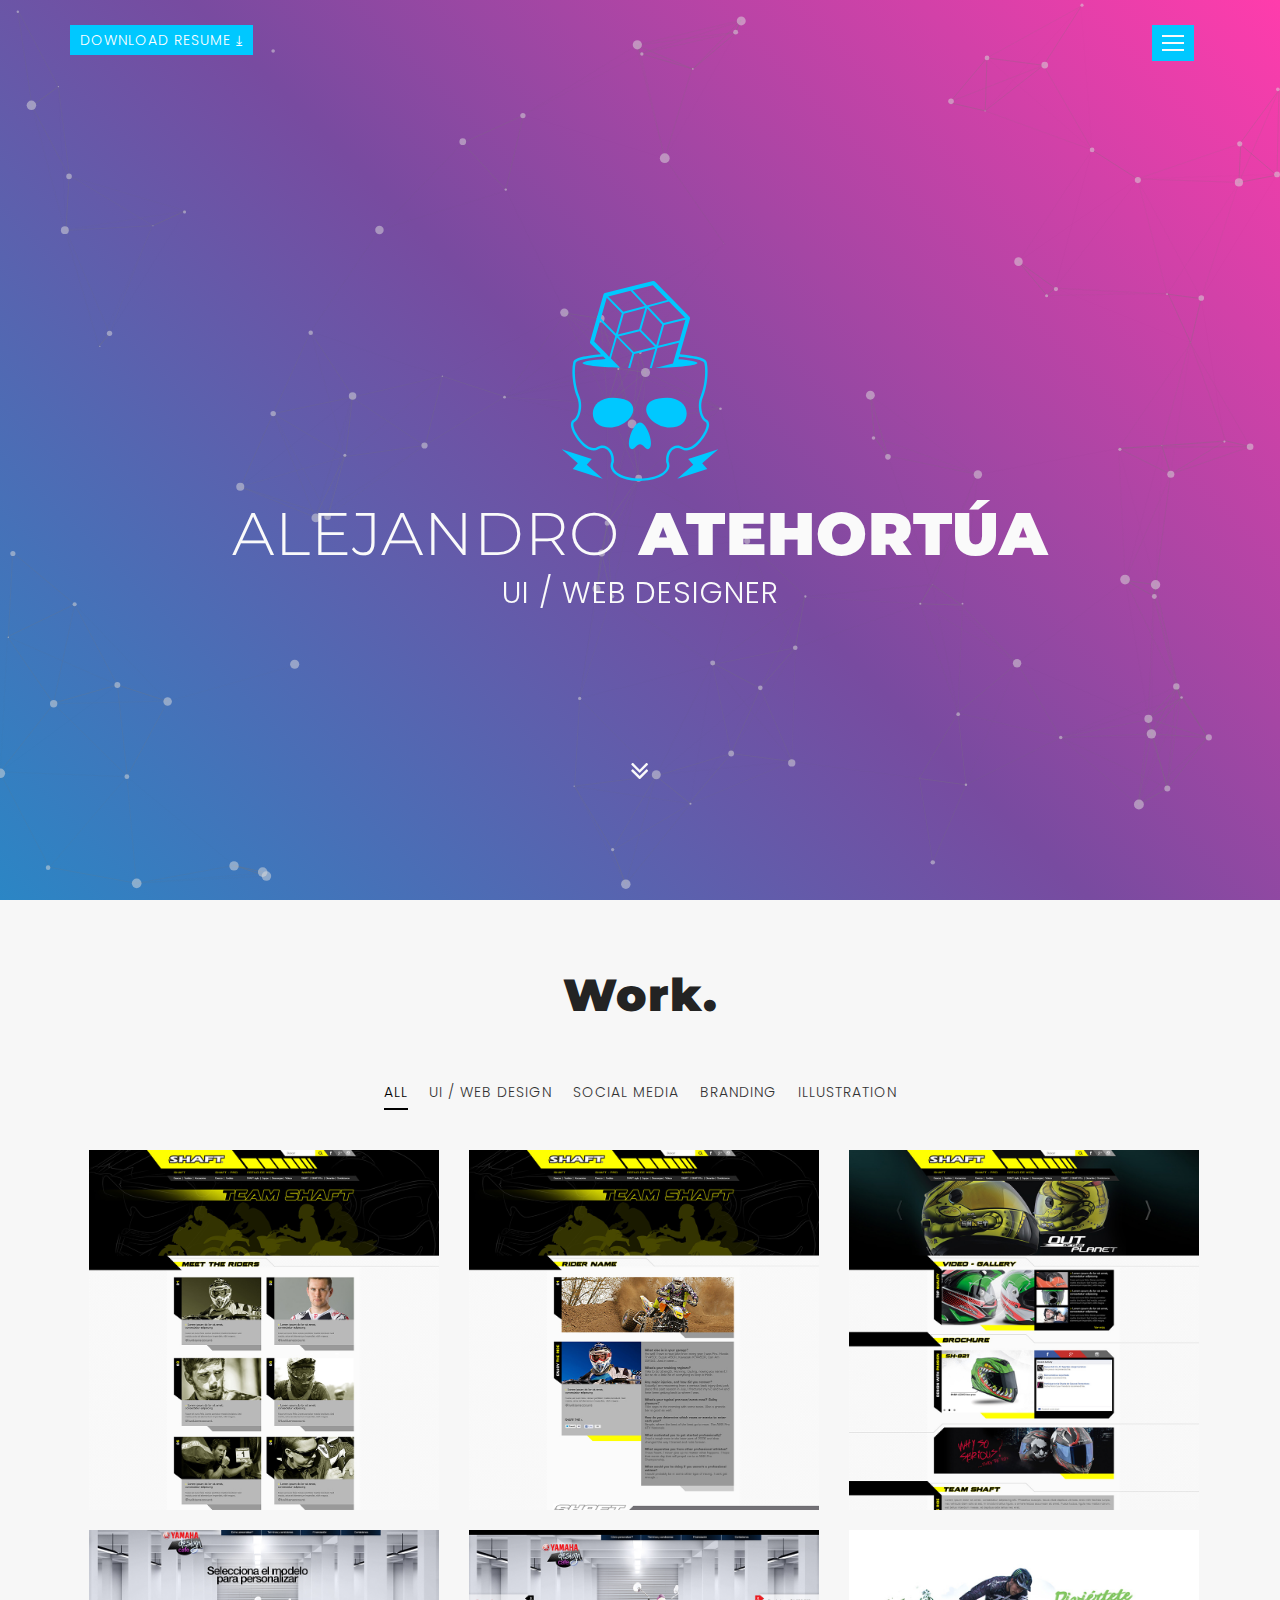
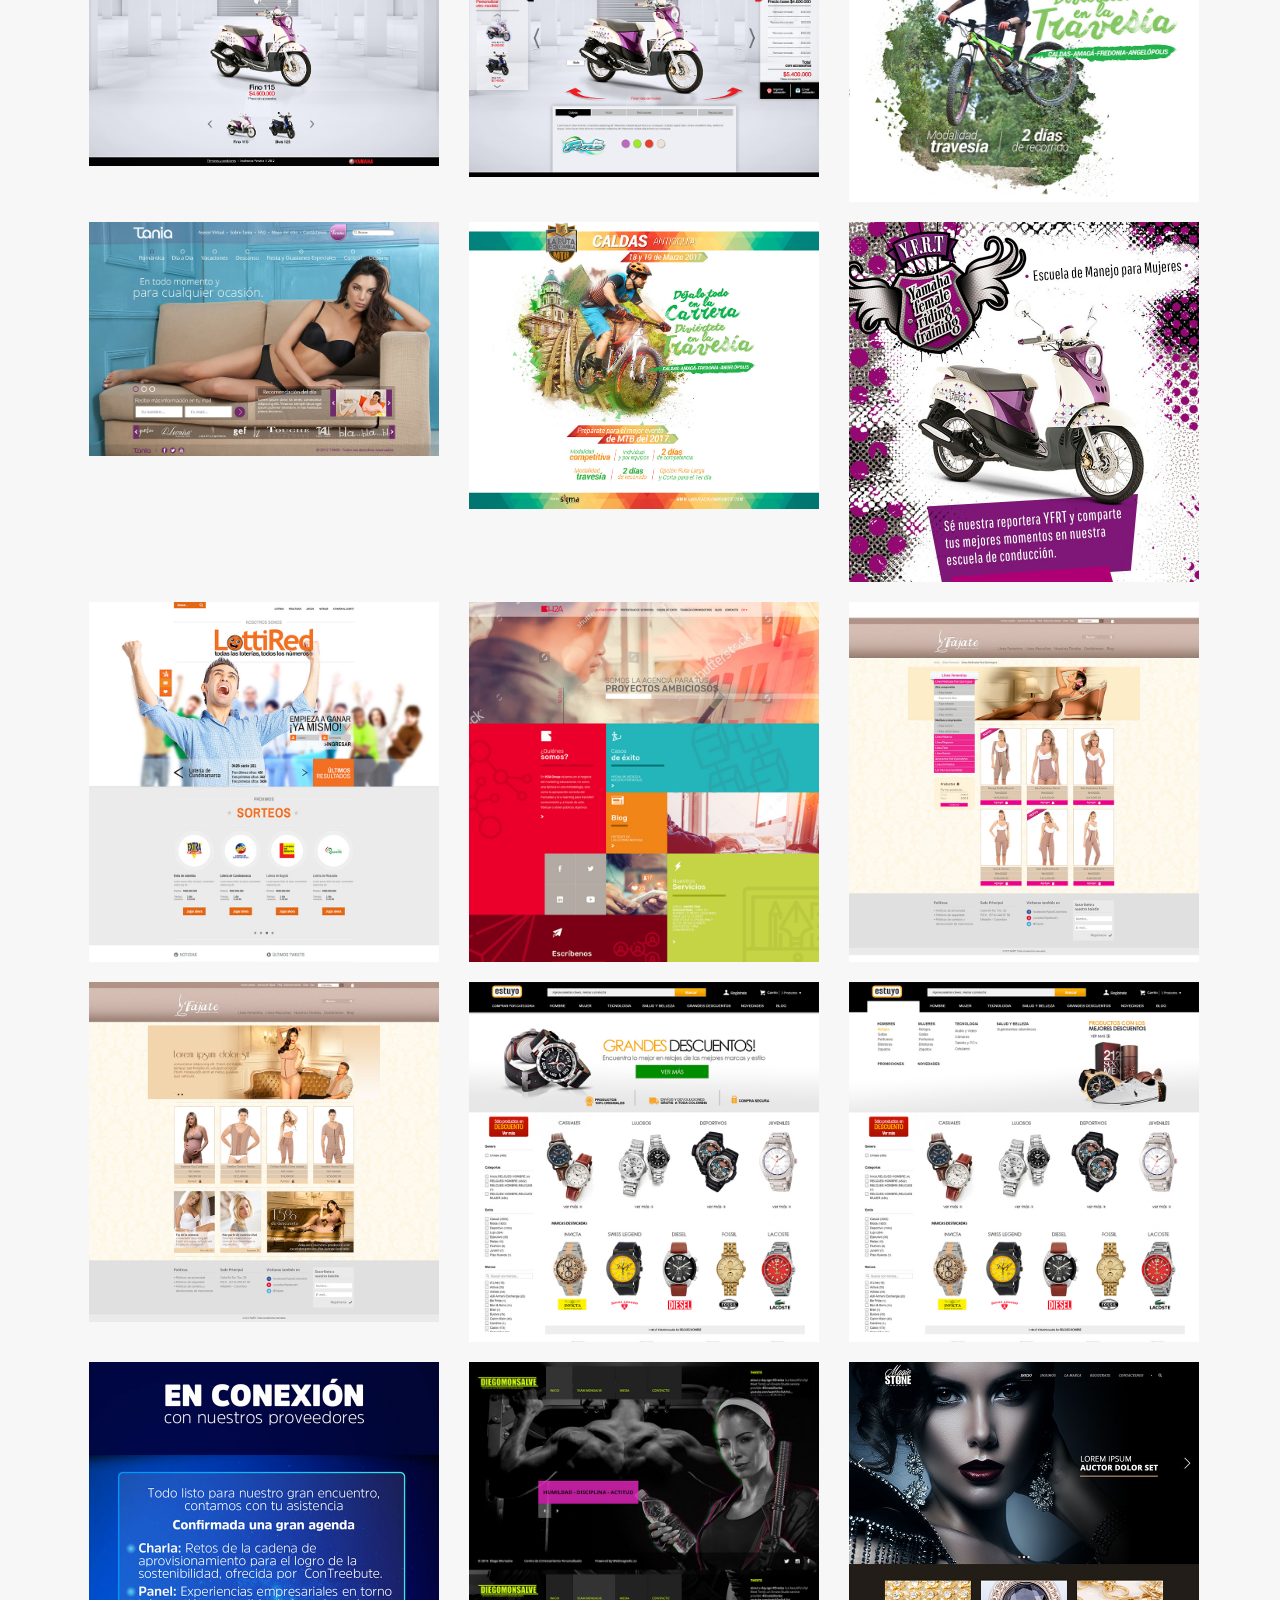
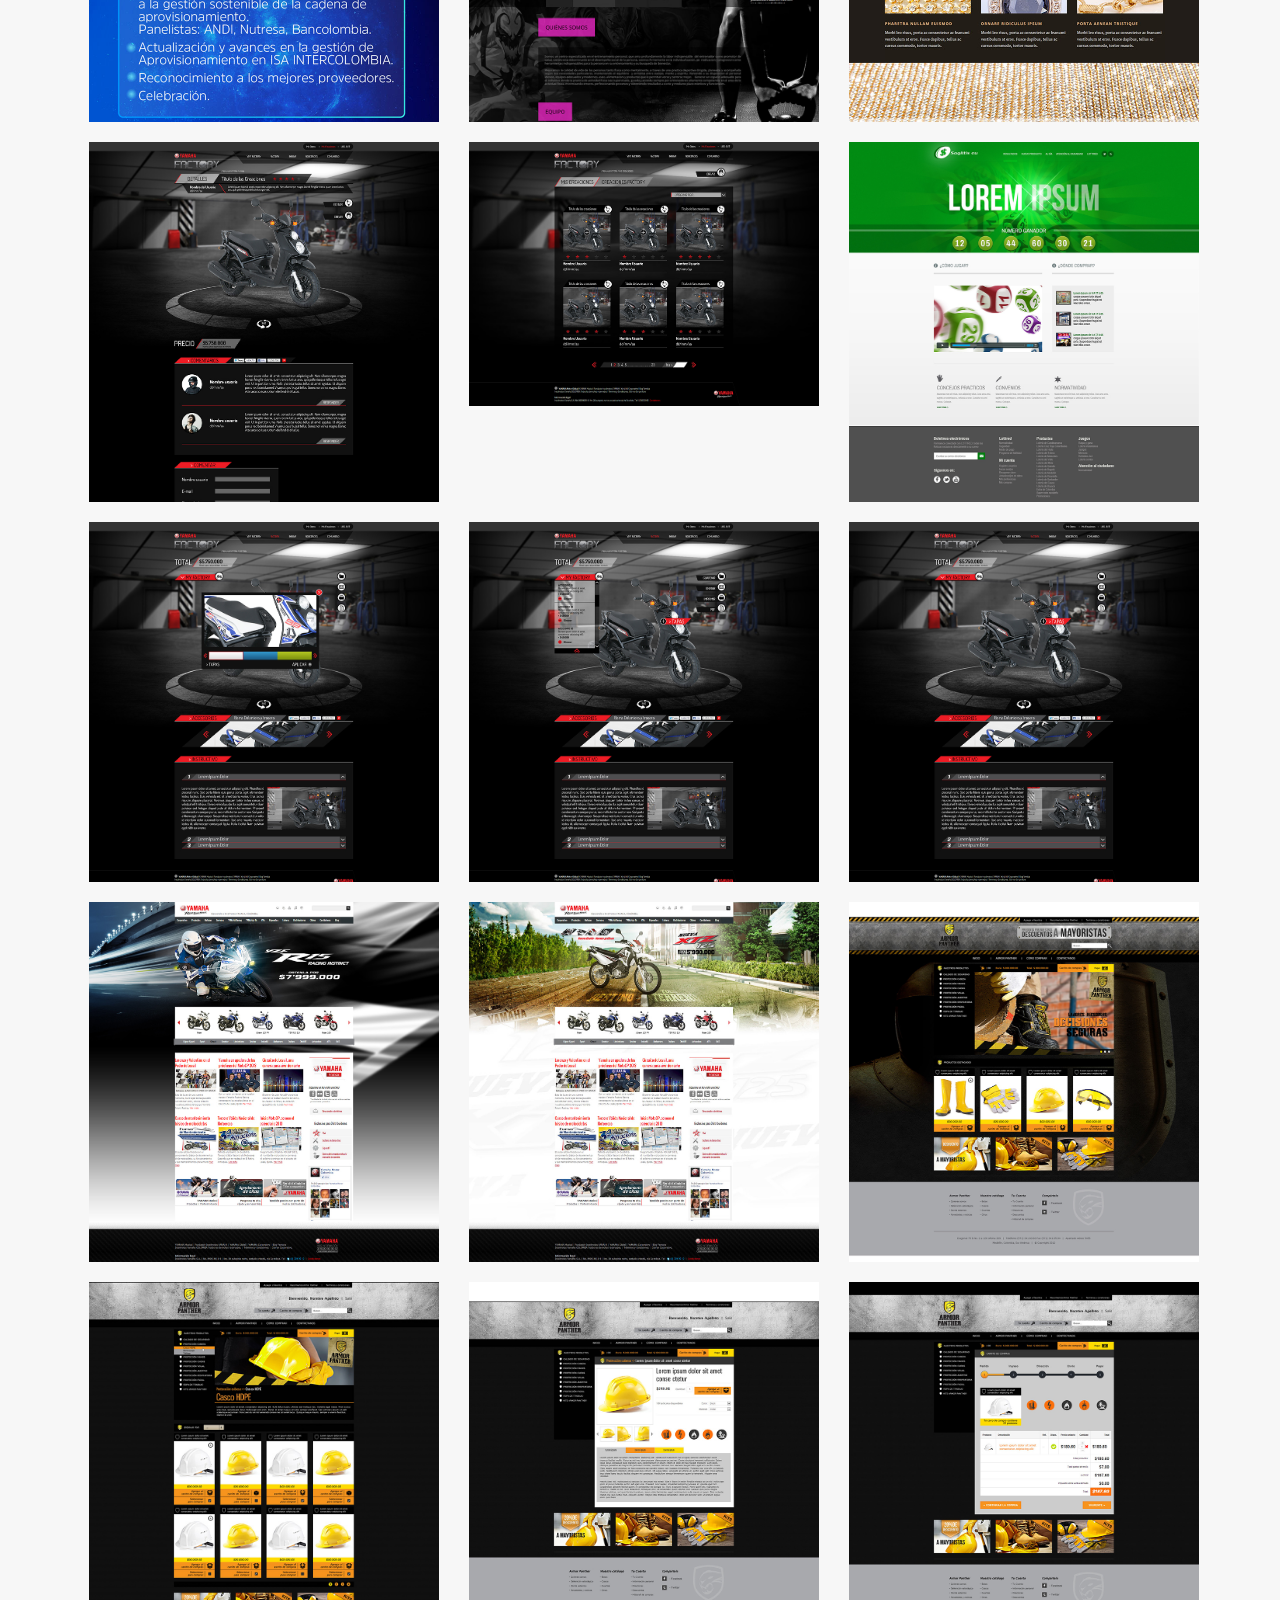
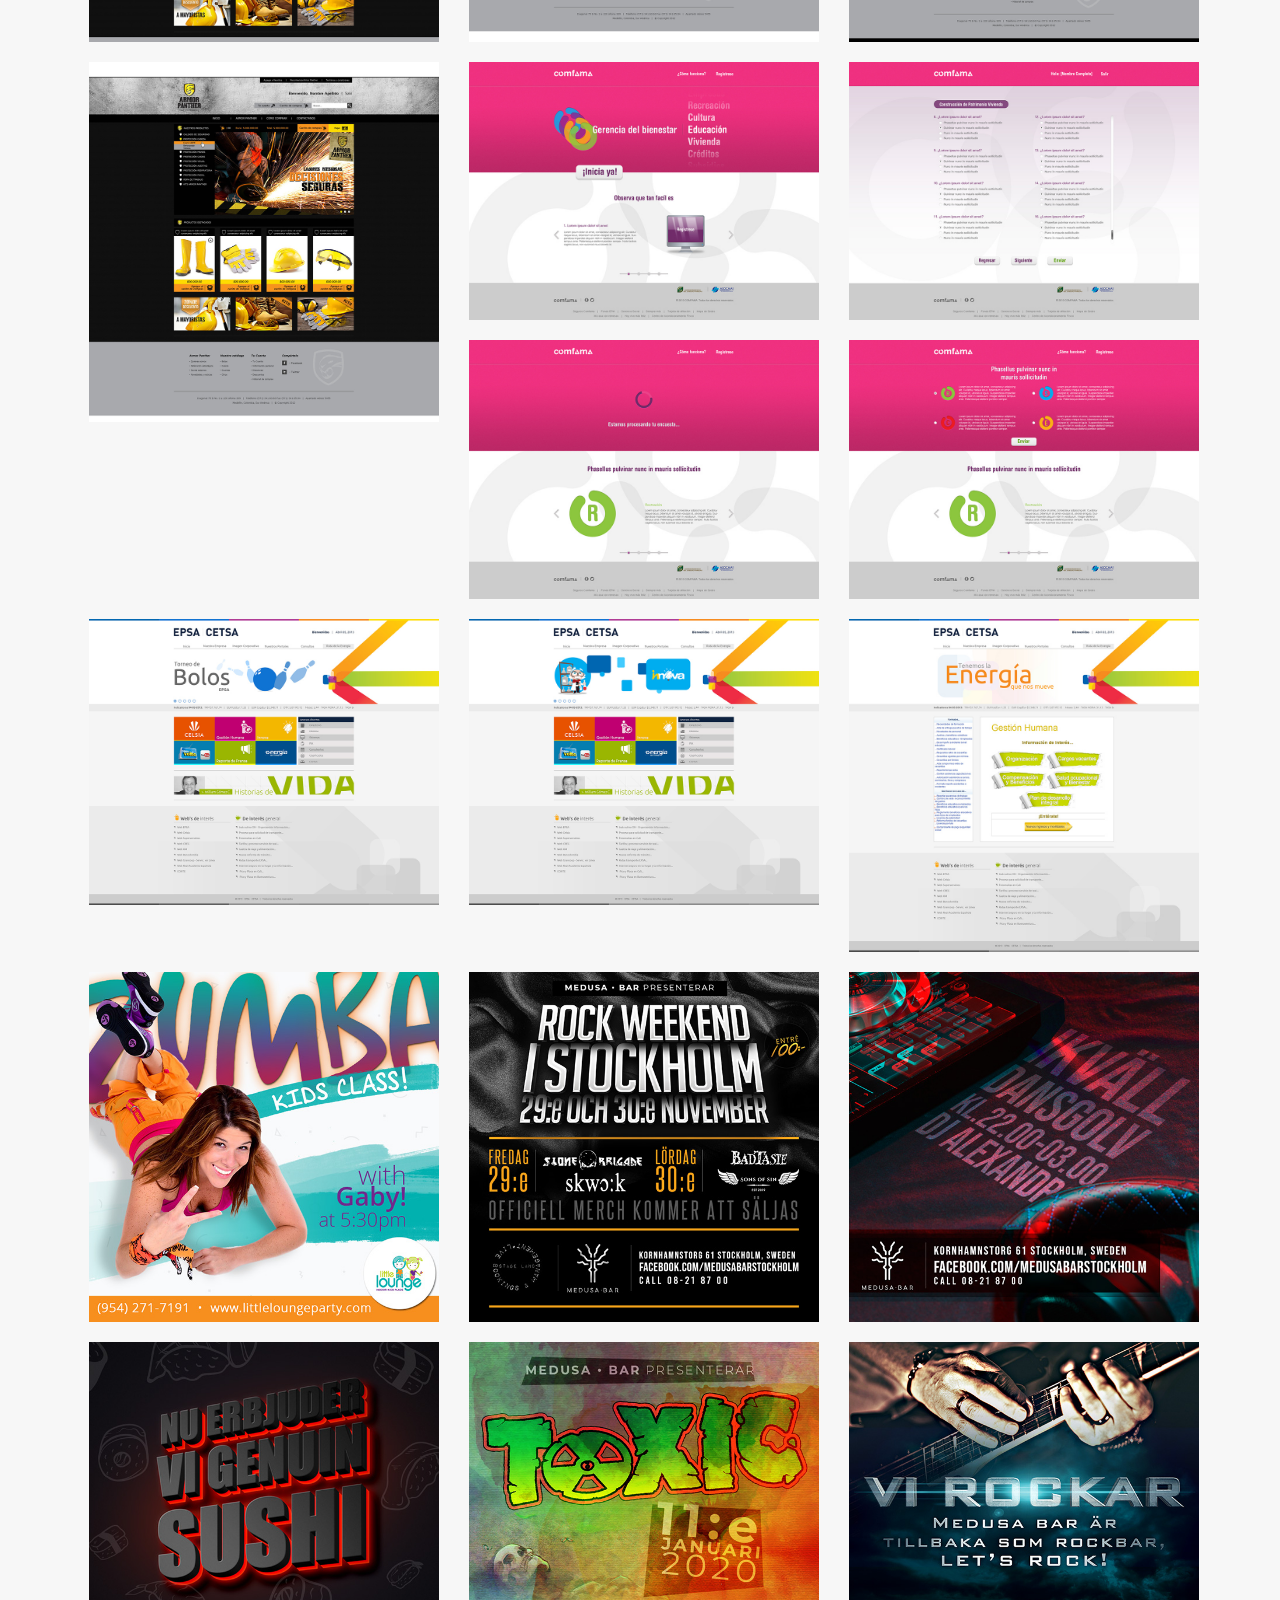
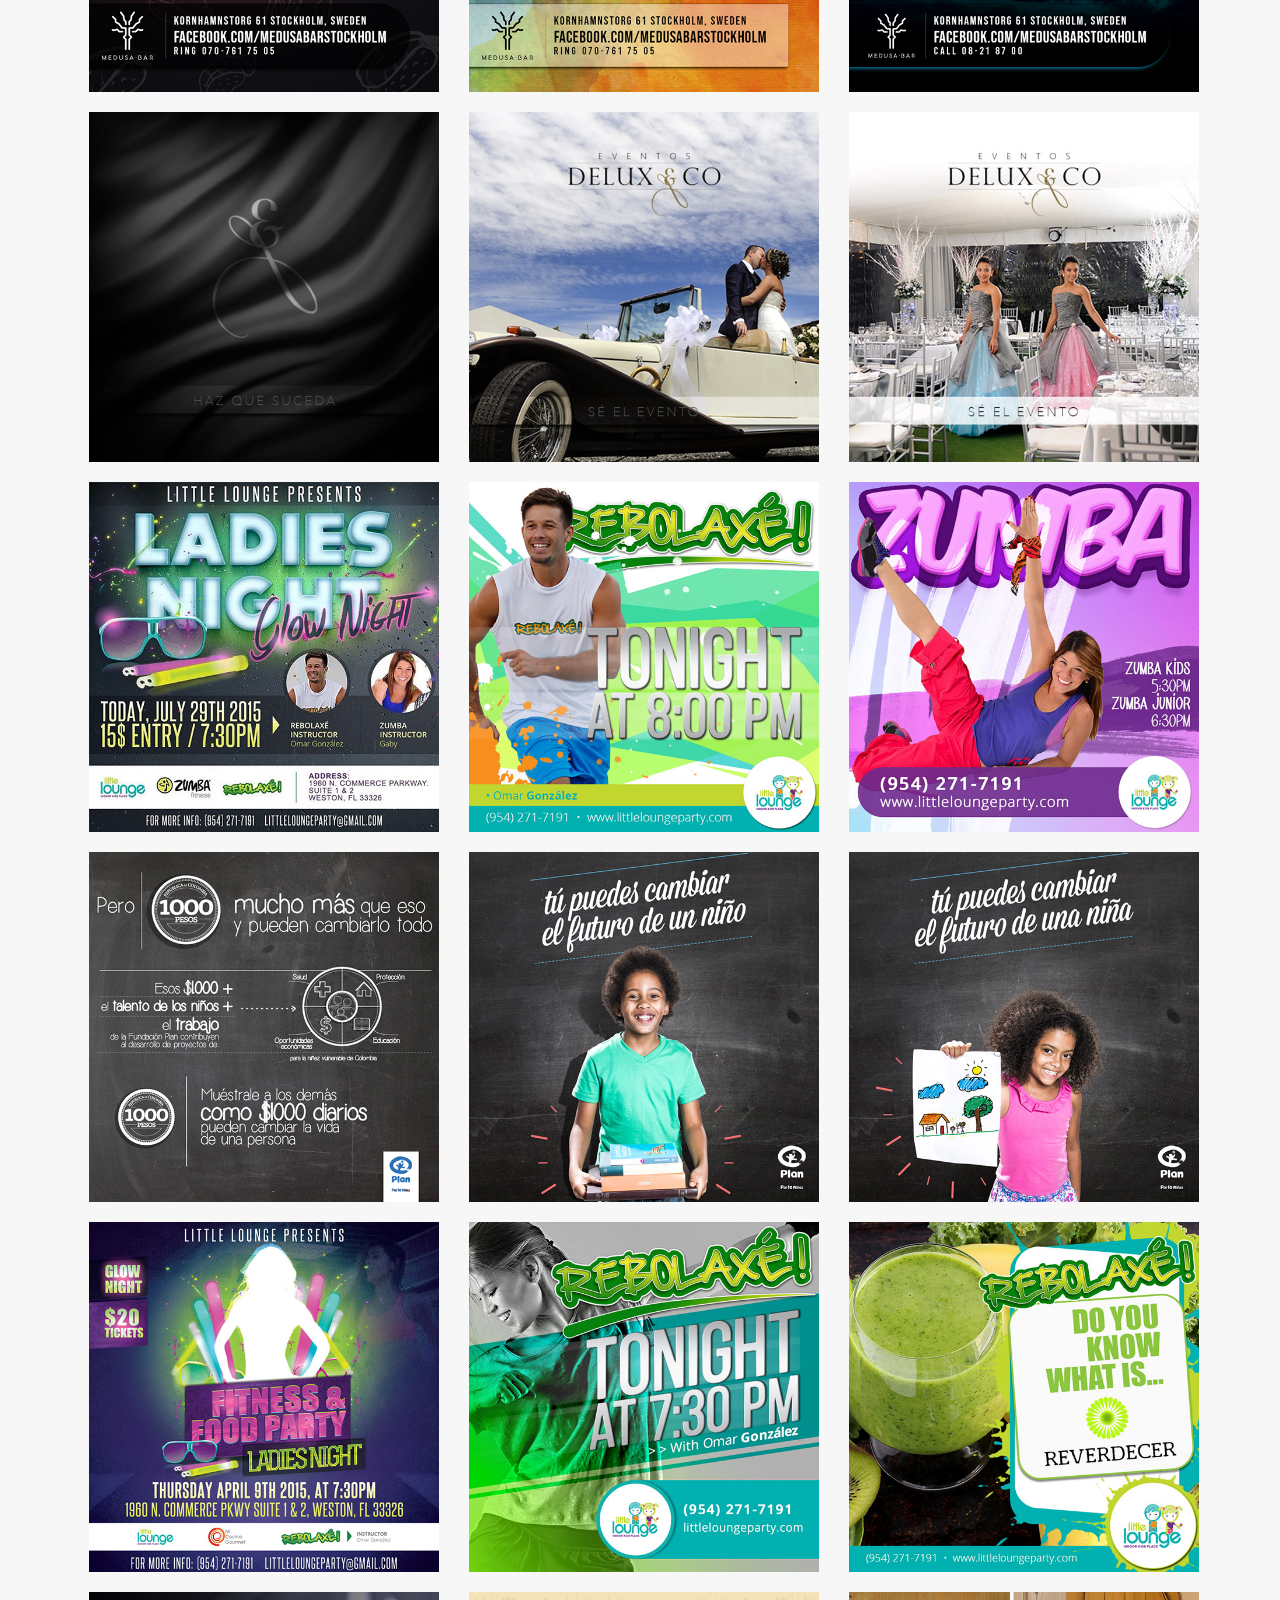
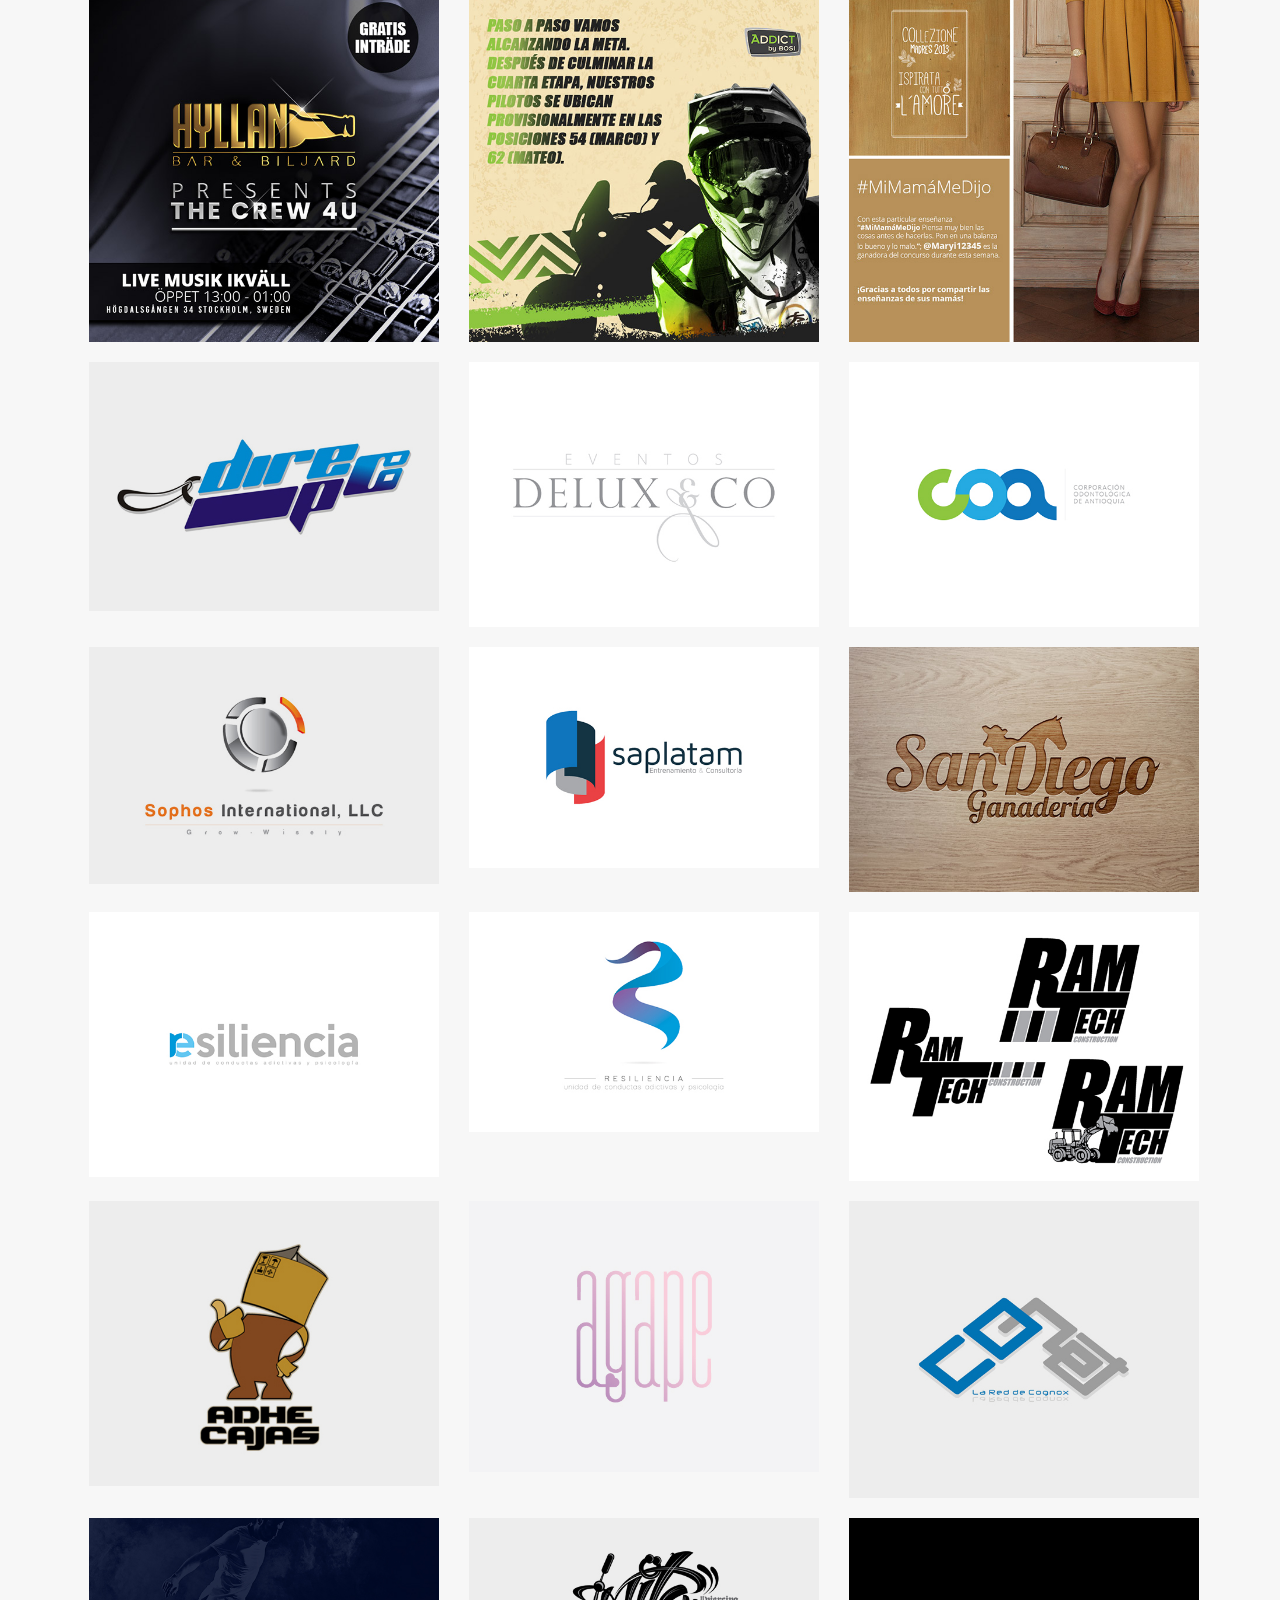
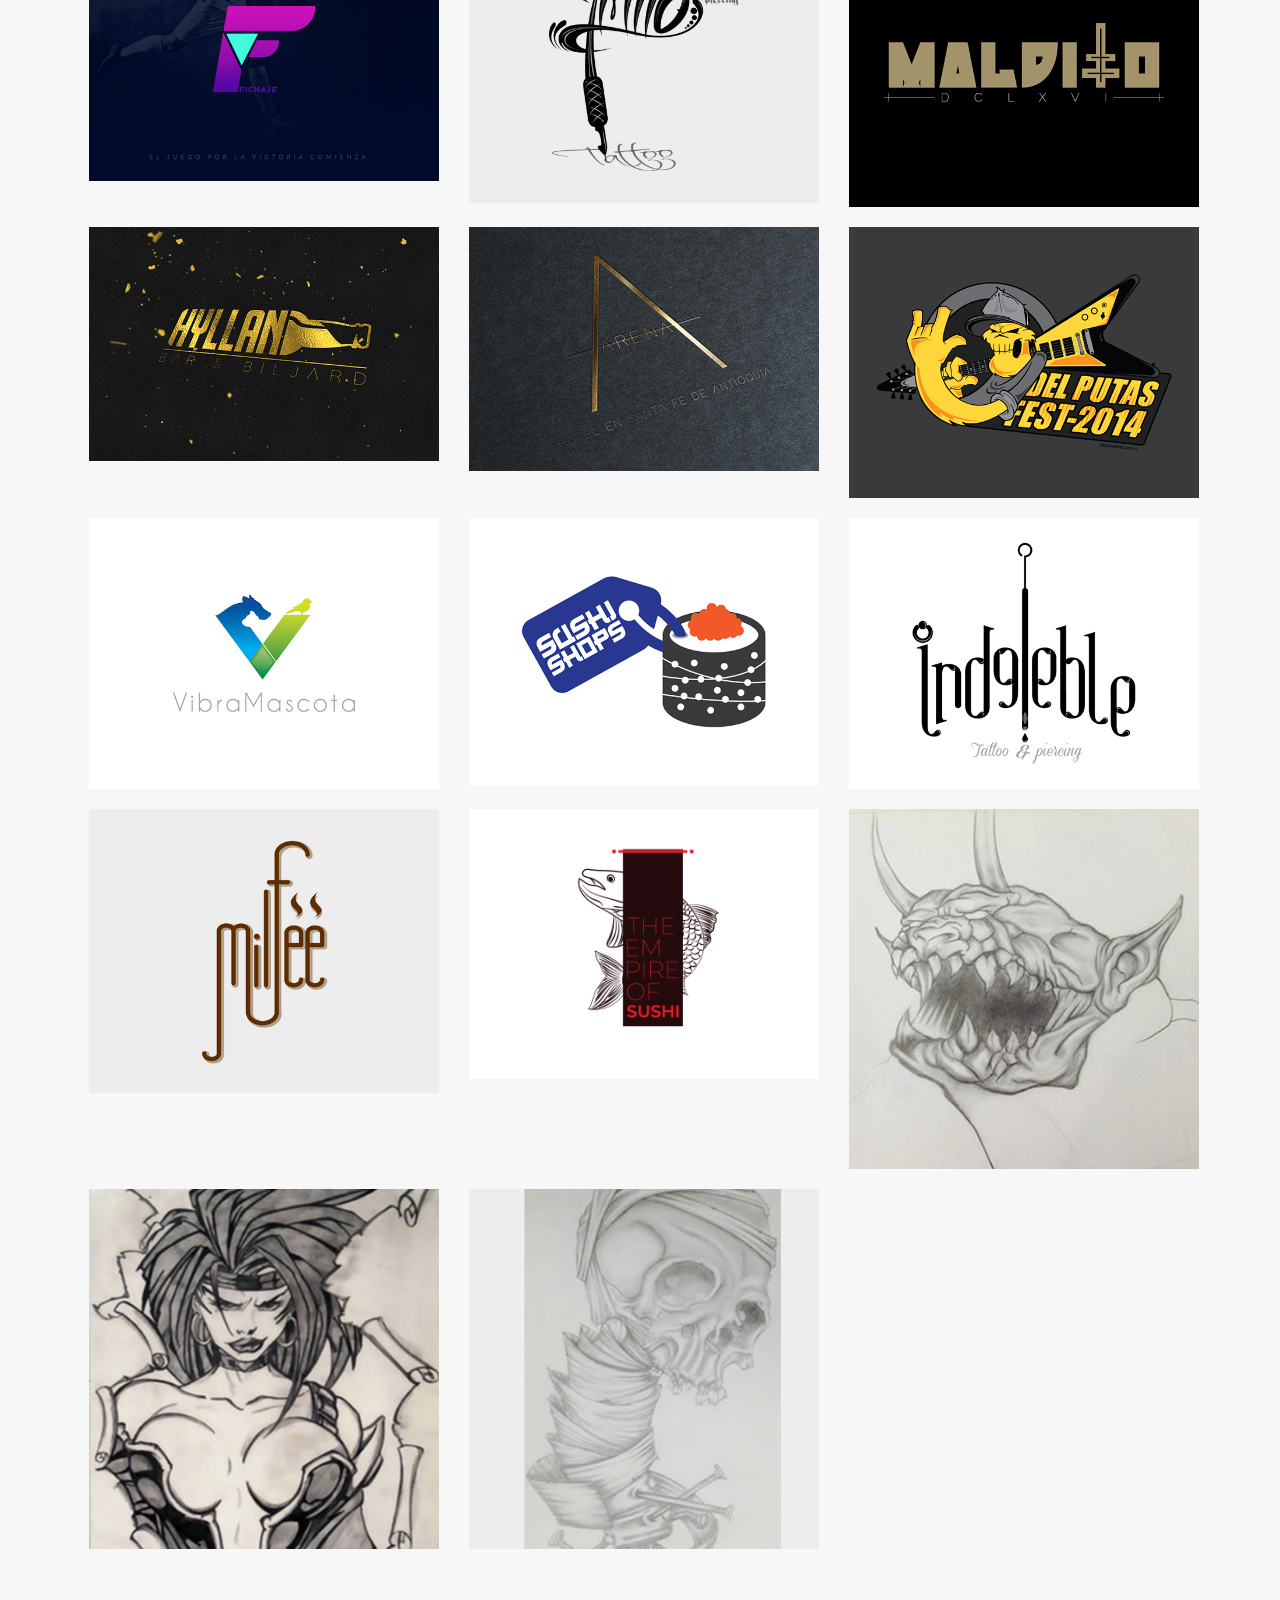
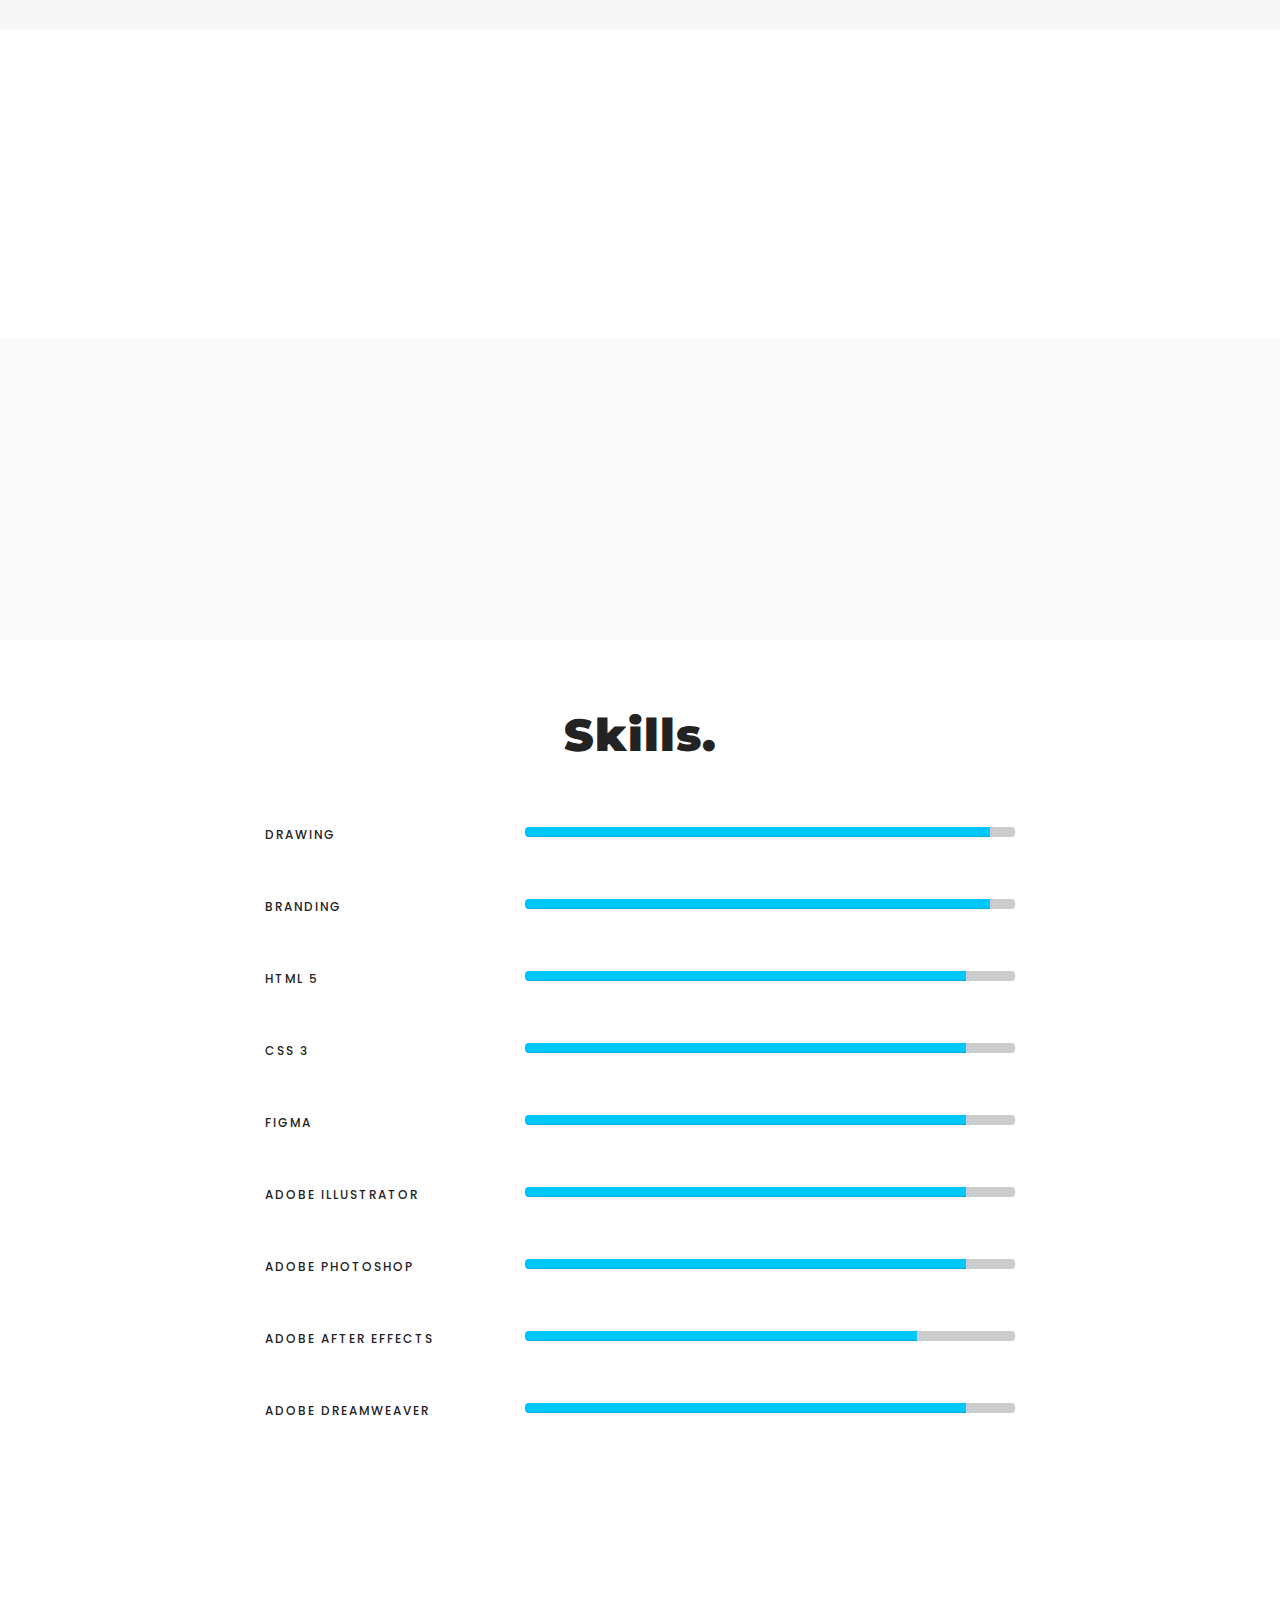
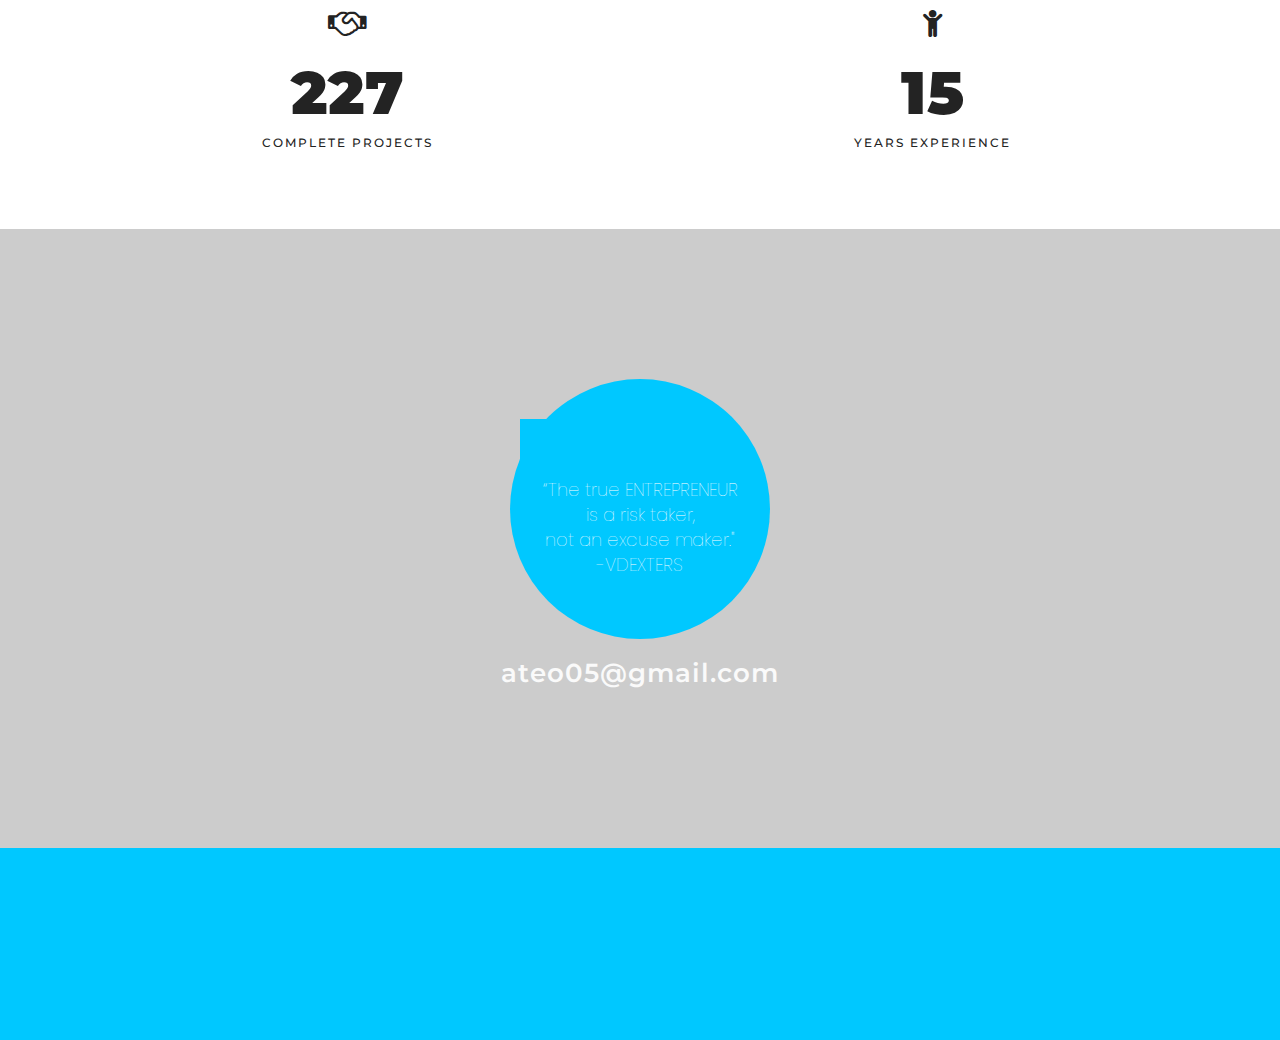
<file: index.html>
<!DOCTYPE html>
<html lang="en">

<head>
    <!-- META -->
    <meta charset="utf-8">
    <meta http-equiv="X-UA-Compatible" content="IE=edge">
    <meta name="viewport" content="width=device-width, initial-scale=1">
    <meta name="description" content="Personal Portfolio UI UX">
    <meta name="keywords" content="creative personal, resume, cv, portfolio, personal, UI, UX, designer,personal resume, onepage, clean, modern">
    <meta name="author" content="Alejandro Atehortua">
    <!-- PAGE TITLE -->
    <title>PORTFOLIO | ALEJANDRO ATEHORTUA</title>
	<link href="assets/images/bg/favicon.ico" rel="shortcut icon">
    <!-- BOOTSTRAP CSS -->
    <link rel="stylesheet" href="assets/bootstrap/css/bootstrap.min.css">
    <!-- ALL GOOGLE FONTS -->
    <link href="https://fonts.googleapis.com/css?family=Poppins:300,400,500,600,700|Montserrat:300,400,500,600,700,800,900&subset=latin-ext" rel="stylesheet">
    <!-- FONT AWESOME CSS -->
    <link rel="stylesheet" href="assets/fonts/font-awesome.min.css">
    <!-- OWL CAROSEL CSS -->
    <link rel="stylesheet" href="assets/owlcarousel/css/owl.carousel.css">
    <link rel="stylesheet" href="assets/owlcarousel/css/owl.theme.css">
    <!-- MAGNIFIC CSS -->
    <link rel="stylesheet" href="assets/css/magnific-popup.css">
    <!-- ANIMATE CSS -->
    <link rel="stylesheet" href="assets/css/animate.min.css">
    <link rel="stylesheet" href="assets/css/effects.css">
    <!-- MAIN STYLE CSS -->
    <link rel="stylesheet" href="assets/css/style.css">
    <!-- RESPONSIVE CSS -->
    <link rel="stylesheet" href="assets/css/responsive.css">
    <!-- HTML5 shim and Respond.js IE8 support of HTML5 elements and media queries -->
    <!-- WARNING: Respond.js doesn't work if you view the page via file:// -->
    <!--[if lt IE 9]>
		  <script src="https://oss.maxcdn.com/html5shiv/3.7.2/html5shiv.min.js"></script>
		  <script src="https://oss.maxcdn.com/respond/1.4.2/respond.min.js"></script>
    <![endif]-->
	<!-- Google tag (gtag.js) -->
<script async src="https://www.googletagmanager.com/gtag/js?id=G-51ZTXCPGYG"></script>
<script>
  window.dataLayer = window.dataLayer || [];
  function gtag(){dataLayer.push(arguments);}
  gtag('js', new Date());

  gtag('config', 'G-51ZTXCPGYG');
</script>
</head>

<body>
    <!-- START PRELOADER -->
    <div class="preloader">
        <div class="status">
            <div class="status-mes"></div>
        </div>
    </div>
    <!-- / END PRELOADER -->

    <!-- START HOMEPAGE DESIGN AREA -->
    <header id="home" class="welcome-area site-header">
        <div class="header-top-area">
            <div class="container">
                <div class="row">
                    <div class="col-sm-3">
                        <!-- START LOGO DESIGN AREA -->
                        <div class="logo">
                            <a href="assets/downloads/resume_alejandro_atehortua.pdf" target="_blank">DOWNLOAD RESUME &#10515;</a>
                        </div>
                        <!-- END LOGO DESIGN AREA -->
                    </div>
                    <div class="col-sm-9">
                        <!-- START MENU DESIGN AREA -->
                        <div class="mainmenu">
                            <div class="navbar navbar-nobg">
                                <div class="navbar-header">
                                    <button type="button" class="navbar-toggle" data-toggle="collapse" data-target=".navbar-collapse">
                                        <span class="sr-only">Toggle navigation</span>
                                        <span class="icon-bar"></span>
                                        <span class="icon-bar"></span>
                                        <span class="icon-bar"></span>
                                    </button>
                                </div>
                                <div class="nav-toggle hidden-xs">
                                    <button class="toggle-btn">
                                        <span class="icon-bar"></span>
                                        <span class="icon-bar"></span>
                                        <span class="icon-bar"></span>
                                    </button>
                                </div>
                                <div class="navbar-collapse collapse">
                                    <ul class="nav navbar-nav navbar-right">
                                        <li class="active"><a class="smoth-scroll" href="#home">Home <div class="ripple-wrapper"></div></a>
                                        </li>
										<li><a class="smoth-scroll" href="#work">Work</a>
                                        </li>
                                        <li><a class="smoth-scroll" href="#profile">Profile</a>
                                        </li>
                                        <!-- <li><a class="smoth-scroll" href="#blog">blog</a>
                                        </li> -->
                                        <li><a class="smoth-scroll" href="#contact">Contact</a>
                                        </li>
                                    </ul>
                                </div>
                            </div>
                        </div>
                        <!-- END MENU DESIGN AREA -->
                    </div>
                </div>
            </div>
        </div>
        <div class="welcome-image-area" data-stellar-background-ratio="0.6">
           <div id="particles-js"></div>
            <div class="display-table">
                <div class="display-table-cell">
                    <div class="container">
                        <div class="row">
                            <div class="col-md-12">
                                <div class="header-text text-center">
									<img src="assets/images/logos/web_magnetic_logo.svg" title="PORTFOLIO | ALEJANDRO ATEHORTUA" alt="PORTFOLIO | ALEJANDRO ATEHORTUA"/>
                                    <h2><span>ALEJANDRO</span> ATEHORTÚA</h2>
                                    <p>UI / WEB DESIGNER</p>
                                    <div class="home-arrow-down">
                                        <a href="#about" class="smoth-scroll btn"><i class="fa fa-angle-double-down"></i></a>
                                    </div>
                                </div>
                            </div>
                        </div>
                    </div>
                </div>
            </div>
        </div>
    </header>
    <!-- / END HOMEPAGE DESIGN AREA -->

    <!-- START WORK DESIGN AREA -->
    <section id="work" class="work section-padding">
        <div class="container">
            <div class="row">
                <div class="col-sm-12">
                    <div class="section-title">
                        <h2>Work.</h2>
                    </div>
                </div>
            </div>
            <div class="row">
                <ul class="work">
                    <li class="filter" data-filter="all">all</li>
                    <li class="filter" data-filter=".uiwebdesign">UI / Web Design</li>
                    <li class="filter" data-filter=".socialmedia">Social Media</li>
					<li class="filter" data-filter=".branding">Branding</li>
					<li class="filter" data-filter=".illustration">Illustration</li>
                </ul>
            </div>
            <div class="work-inner">
                <div class="row work-posts grid">
					<!-- START SINGLE WORK DESIGN AREA -->
                    <div class="col-md-4 col-sm-6 mix photography uiwebdesign">
                        <div class="item">
                            <a href="assets/images/work/ui_webdesign/shaft_subhome_teamShaft.jpg" class="work-popup">
                                <figure class="effect-bubba">
                                    <img src="assets/images/work/ui_webdesign/shaft_subhome_teamShaft.jpg" alt="image">
                                    <figcaption>
                                        <h2>UI / Web Design</h2>
                                        <p><strong>Client:</strong> Shaft</p>
                                    </figcaption>
                                </figure>
                            </a>
                        </div>
                    </div>
                    <!-- END SINGLE WORK DESIGN AREA -->
					<!-- START SINGLE WORK DESIGN AREA -->
                    <div class="col-md-4 col-sm-6 mix photography uiwebdesign">
                        <div class="item">
                            <a href="assets/images/work/ui_webdesign/shaft_teamShaft.jpg" class="work-popup">
                                <figure class="effect-bubba">
                                    <img src="assets/images/work/ui_webdesign/shaft_teamShaft.jpg" alt="image">
                                    <figcaption>
                                        <h2>UI / Web Design</h2>
                                        <p><strong>Client:</strong> Shaft</p>
                                    </figcaption>
                                </figure>
                            </a>
                        </div>
                    </div>
                    <!-- END SINGLE WORK DESIGN AREA -->
					<!-- START SINGLE WORK DESIGN AREA -->
                    <div class="col-md-4 col-sm-6 mix photography uiwebdesign">
                        <div class="item">
                            <a href="assets/images/work/ui_webdesign/shaft_home_01.jpg" class="work-popup">
                                <figure class="effect-bubba">
                                    <img src="assets/images/work/ui_webdesign/shaft_home_01.jpg" alt="image">
                                    <figcaption>
                                        <h2>UI / Web Design</h2>
                                        <p><strong>Client:</strong> Shaft</p>
                                    </figcaption>
                                </figure>
                            </a>
                        </div>
                    </div>
                    <!-- END SINGLE WORK DESIGN AREA -->
					<!-- START SINGLE WORK DESIGN AREA -->
                    <div class="col-md-4 col-sm-6 mix photography uiwebdesign">
                        <div class="item">
                            <a href="assets/images/work/ui_webdesign/Pantalla Inicio.jpg" class="work-popup">
                                <figure class="effect-bubba">
                                    <img src="assets/images/work/ui_webdesign/Pantalla Inicio.jpg" alt="image">
                                    <figcaption>
                                        <h2>UI / Web Design</h2>
                                        <p><strong>Client:</strong> Yamaha</p>
                                    </figcaption>
                                </figure>
                            </a>
                        </div>
                    </div>
                    <!-- END SINGLE WORK DESIGN AREA -->
					<!-- START SINGLE WORK DESIGN AREA -->
                    <div class="col-md-4 col-sm-6 mix photography uiwebdesign">
                        <div class="item">
                            <a href="assets/images/work/ui_webdesign/Pantalla moto colores.jpg" class="work-popup">
                                <figure class="effect-bubba">
                                    <img src="assets/images/work/ui_webdesign/Pantalla moto colores.jpg" alt="image">
                                    <figcaption>
                                        <h2>UI / Web Design</h2>
                                        <p><strong>Client:</strong> Yamaha</p>
                                    </figcaption>
                                </figure>
                            </a>
                        </div>
                    </div>
                    <!-- END SINGLE WORK DESIGN AREA -->
					<!-- START SINGLE WORK DESIGN AREA -->
                    <div class="col-md-4 col-sm-6 mix photography uiwebdesign">
                        <div class="item">
                            <a href="assets/images/work/ui_webdesign/travesiacapas.jpg" class="work-popup">
                                <figure class="effect-bubba">
                                    <img src="assets/images/work/ui_webdesign/travesiacapas.jpg" alt="image">
                                    <figcaption>
                                        <h2>UI / Web Design</h2>
                                        <p><strong>Client:</strong> MTB</p>
                                    </figcaption>
                                </figure>
                            </a>
                        </div>
                    </div>
                    <!-- END SINGLE WORK DESIGN AREA -->
					<!-- START SINGLE WORK DESIGN AREA -->
                    <div class="col-md-4 col-sm-6 mix photography uiwebdesign">
                        <div class="item">
                            <a href="assets/images/work/ui_webdesign/tania-zoom.jpg" class="work-popup">
                                <figure class="effect-bubba">
                                    <img src="assets/images/work/ui_webdesign/tania-zoom.jpg" alt="image">
                                    <figcaption>
                                        <h2>UI / Web Design</h2>
                                        <p><strong>Client:</strong> Tania</p>
                                    </figcaption>
                                </figure>
                            </a>
                        </div>
                    </div>
                    <!-- END SINGLE WORK DESIGN AREA -->
					<!-- START SINGLE WORK DESIGN AREA -->
                    <div class="col-md-4 col-sm-6 mix photography uiwebdesign">
                        <div class="item">
                            <a href="assets/images/work/ui_webdesign/MTB.jpg" class="work-popup">
                                <figure class="effect-bubba">
                                    <img src="assets/images/work/ui_webdesign/MTB.jpg" alt="image">
                                    <figcaption>
                                        <h2>UI / Web Design</h2>
                                        <p><strong>Client:</strong> La Ruta Colombia</p>
                                    </figcaption>
                                </figure>
                            </a>
                        </div>
                    </div>
                    <!-- END SINGLE WORK DESIGN AREA -->
					<!-- START SINGLE WORK DESIGN AREA -->
                    <div class="col-md-4 col-sm-6 mix photography uiwebdesign">
                        <div class="item">
                            <a href="assets/images/work/ui_webdesign/mailingYFRT.jpg" class="work-popup">
                                <figure class="effect-bubba">
                                    <img src="assets/images/work/ui_webdesign/mailingYFRT.jpg" alt="image">
                                    <figcaption>
                                        <h2>UI / Web Design</h2>
                                        <p><strong>Client:</strong> Yamaha</p>
                                    </figcaption>
                                </figure>
                            </a>
                        </div>
                    </div>
                    <!-- END SINGLE WORK DESIGN AREA -->
					<!-- START SINGLE WORK DESIGN AREA -->
                    <div class="col-md-4 col-sm-6 mix photography uiwebdesign">
                        <div class="item">
                            <a href="assets/images/work/ui_webdesign/lottired_HOME.jpg" class="work-popup">
                                <figure class="effect-bubba">
                                    <img src="assets/images/work/ui_webdesign/lottired_HOME.jpg" alt="image">
                                    <figcaption>
                                        <h2>UI / Web Design</h2>
                                        <p><strong>Client:</strong> Lotti Red</p>
                                    </figcaption>
                                </figure>
                            </a>
                        </div>
                    </div>
                    <!-- END SINGLE WORK DESIGN AREA -->
					<!-- START SINGLE WORK DESIGN AREA -->
                    <div class="col-md-4 col-sm-6 mix photography uiwebdesign">
                        <div class="item">
                            <a href="assets/images/work/ui_webdesign/HOME_h2a.jpg" class="work-popup">
                                <figure class="effect-bubba">
                                    <img src="assets/images/work/ui_webdesign/HOME_h2a.jpg" alt="image">
                                    <figcaption>
                                        <h2>UI / Web Design</h2>
                                        <p><strong>Client:</strong> H2A</p>
                                    </figcaption>
                                </figure>
                            </a>
                        </div>
                    </div>
                    <!-- END SINGLE WORK DESIGN AREA -->
					<!-- START SINGLE WORK DESIGN AREA -->
                    <div class="col-md-4 col-sm-6 mix photography uiwebdesign">
                        <div class="item">
                            <a href="assets/images/work/ui_webdesign/lineaFEM_FAJATE03.jpg" class="work-popup">
                                <figure class="effect-bubba">
                                    <img src="assets/images/work/ui_webdesign/lineaFEM_FAJATE03.jpg" alt="image">
                                    <figcaption>
                                        <h2>UI / Web Design</h2>
                                        <p><strong>Client:</strong> Fajate</p>
                                    </figcaption>
                                </figure>
                            </a>
                        </div>
                    </div>
                    <!-- END SINGLE WORK DESIGN AREA -->
					<!-- START SINGLE WORK DESIGN AREA -->
                    <div class="col-md-4 col-sm-6 mix photography uiwebdesign">
                        <div class="item">
                            <a href="assets/images/work/ui_webdesign/home_FAJATE03.jpg" class="work-popup">
                                <figure class="effect-bubba">
                                    <img src="assets/images/work/ui_webdesign/home_FAJATE03.jpg" alt="image">
                                    <figcaption>
                                        <h2>UI / Web Design</h2>
                                        <p><strong>Client:</strong> Fajate</p>
                                    </figcaption>
                                </figure>
                            </a>
                        </div>
                    </div>
                    <!-- END SINGLE WORK DESIGN AREA -->
					<!-- START SINGLE WORK DESIGN AREA -->
                    <div class="col-md-4 col-sm-6 mix photography uiwebdesign">
                        <div class="item">
                            <a href="assets/images/work/ui_webdesign/FULL WIDTH RELOJES-1280px-b.jpg" class="work-popup">
                                <figure class="effect-bubba">
                                    <img src="assets/images/work/ui_webdesign/FULL WIDTH RELOJES-1280px-b.jpg" alt="image">
                                    <figcaption>
                                        <h2>UI / Web Design</h2>
                                        <p><strong>Client:</strong> Estuyo</p>
                                    </figcaption>
                                </figure>
                            </a>
                        </div>
                    </div>
                    <!-- END SINGLE WORK DESIGN AREA -->
					<!-- START SINGLE WORK DESIGN AREA -->
                    <div class="col-md-4 col-sm-6 mix photography uiwebdesign">
                        <div class="item">
                            <a href="assets/images/work/ui_webdesign/FULL WIDTH RELOJES-1280px-a.jpg" class="work-popup">
                                <figure class="effect-bubba">
                                    <img src="assets/images/work/ui_webdesign/FULL WIDTH RELOJES-1280px-a.jpg" alt="image">
                                    <figcaption>
                                        <h2>UI / Web Design</h2>
                                        <p><strong>Client:</strong> Estuyo</p>
                                    </figcaption>
                                </figure>
                            </a>
                        </div>
                    </div>
                    <!-- END SINGLE WORK DESIGN AREA -->
					<!-- START SINGLE WORK DESIGN AREA -->
                    <div class="col-md-4 col-sm-6 mix photography uiwebdesign">
                        <div class="item">
                            <a href="assets/images/work/ui_webdesign/ecard_recordatorios.jpg" class="work-popup">
                                <figure class="effect-bubba">
                                    <img src="assets/images/work/ui_webdesign/ecard_recordatorios.jpg" alt="image">
                                    <figcaption>
                                        <h2>UI / Web Design</h2>
                                        <p><strong>Client:</strong> ISA</p>
                                    </figcaption>
                                </figure>
                            </a>
                        </div>
                    </div>
                    <!-- END SINGLE WORK DESIGN AREA -->
					<!-- START SINGLE WORK DESIGN AREA -->
                    <div class="col-md-4 col-sm-6 mix photography uiwebdesign">
                        <div class="item">
                            <a href="assets/images/work/ui_webdesign/web_DM.jpg" class="work-popup">
                                <figure class="effect-bubba">
                                    <img src="assets/images/work/ui_webdesign/web_DM.jpg" alt="image">
                                    <figcaption>
                                        <h2>UI / Web Design</h2>
                                        <p><strong>Client:</strong> GYM</p>
                                    </figcaption>
                                </figure>
                            </a>
                        </div>
                    </div>
					<!-- END SINGLE WORK DESIGN AREA -->
					<!-- START SINGLE WORK DESIGN AREA -->
                    <div class="col-md-4 col-sm-6 mix photography uiwebdesign">
                        <div class="item">
                            <a href="assets/images/work/ui_webdesign/design01_MAGIC_STONE.jpg" class="work-popup">
                                <figure class="effect-bubba">
                                    <img src="assets/images/work/ui_webdesign/design01_MAGIC_STONE.jpg" alt="image">
                                    <figcaption>
                                        <h2>UI / Web Design</h2>
                                        <p><strong>Client:</strong> Magic Stone</p>
                                    </figcaption>
                                </figure>
                            </a>
                        </div>
                    </div>
                    <!-- END SINGLE WORK DESIGN AREA -->
					<!-- START SINGLE WORK DESIGN AREA -->
                    <div class="col-md-4 col-sm-6 mix photography uiwebdesign">
                        <div class="item">
                            <a href="assets/images/work/ui_webdesign/creaciones_Factory_02.jpg" class="work-popup">
                                <figure class="effect-bubba">
                                    <img src="assets/images/work/ui_webdesign/creaciones_Factory_02.jpg" alt="image">
                                    <figcaption>
                                        <h2>UI / Web Design</h2>
                                        <p><strong>Client:</strong> Yamaha</p>
                                    </figcaption>
                                </figure>
                            </a>
                        </div>
                    </div>
                    <!-- END SINGLE WORK DESIGN AREA -->
					<!-- START SINGLE WORK DESIGN AREA -->
                    <div class="col-md-4 col-sm-6 mix photography uiwebdesign">
                        <div class="item">
                            <a href="assets/images/work/ui_webdesign/creaciones_Factory_01.jpg" class="work-popup">
                                <figure class="effect-bubba">
                                    <img src="assets/images/work/ui_webdesign/creaciones_Factory_01.jpg" alt="image">
                                    <figcaption>
                                        <h2>UI / Web Design</h2>
                                        <p><strong>Client:</strong> Yamaha</p>
                                    </figcaption>
                                </figure>
                            </a>
                        </div>
                    </div>
                    <!-- END SINGLE WORK DESIGN AREA -->
					<!-- START SINGLE WORK DESIGN AREA -->
                    <div class="col-md-4 col-sm-6 mix photography uiwebdesign">
                        <div class="item">
                            <a href="assets/images/work/ui_webdesign/nuevo_producto_HOME.jpg" class="work-popup">
                                <figure class="effect-bubba">
                                    <img src="assets/images/work/ui_webdesign/nuevo_producto_HOME.jpg" alt="image">
                                    <figcaption>
                                        <h2>UI / Web Design</h2>
                                        <p><strong>Client:</strong> Loteria</p>
                                    </figcaption>
                                </figure>
                            </a>
                        </div>
                    </div>
                    <!-- END SINGLE WORK DESIGN AREA -->
					<!-- START SINGLE WORK DESIGN AREA -->
                    <div class="col-md-4 col-sm-6 mix photography uiwebdesign">
                        <div class="item">
                            <a href="assets/images/work/ui_webdesign/configurador_Factory_03.jpg" class="work-popup">
                                <figure class="effect-bubba">
                                    <img src="assets/images/work/ui_webdesign/configurador_Factory_03.jpg" alt="image">
                                    <figcaption>
                                        <h2>UI / Web Design</h2>
                                        <p><strong>Client:</strong> Yamaha</p>
                                    </figcaption>
                                </figure>
                            </a>
                        </div>
                    </div>
                    <!-- END SINGLE WORK DESIGN AREA -->
					<!-- START SINGLE WORK DESIGN AREA -->
                    <div class="col-md-4 col-sm-6 mix photography uiwebdesign">
                        <div class="item">
                            <a href="assets/images/work/ui_webdesign/configurador_Factory_01.jpg" class="work-popup">
                                <figure class="effect-bubba">
                                    <img src="assets/images/work/ui_webdesign/configurador_Factory_01.jpg" alt="image">
                                    <figcaption>
                                        <h2>UI / Web Design</h2>
                                        <p><strong>Client:</strong> Yamaha</p>
                                    </figcaption>
                                </figure>
                            </a>
                        </div>
                    </div>
                    <!-- END SINGLE WORK DESIGN AREA -->
					<!-- START SINGLE WORK DESIGN AREA -->
                    <div class="col-md-4 col-sm-6 mix photography uiwebdesign">
                        <div class="item">
                            <a href="assets/images/work/ui_webdesign/configurador_Factory_00.jpg" class="work-popup">
                                <figure class="effect-bubba">
                                    <img src="assets/images/work/ui_webdesign/configurador_Factory_00.jpg" alt="image">
                                    <figcaption>
                                        <h2>UI / Web Design</h2>
                                        <p><strong>Client:</strong> Yamaha</p>
                                    </figcaption>
                                </figure>
                            </a>
                        </div>
                    </div>
                    <!-- END SINGLE WORK DESIGN AREA -->
					<!-- START SINGLE WORK DESIGN AREA -->
                    <div class="col-md-4 col-sm-6 mix photography uiwebdesign">
                        <div class="item">
                            <a href="assets/images/work/ui_webdesign/Banner-R_15_2.jpg" class="work-popup">
                                <figure class="effect-bubba">
                                    <img src="assets/images/work/ui_webdesign/Banner-R_15_2.jpg" alt="image">
                                    <figcaption>
                                        <h2>UI / Web Design</h2>
                                        <p><strong>Client:</strong> Yamaha</p>
                                    </figcaption>
                                </figure>
                            </a>
                        </div>
                    </div>
                    <!-- END SINGLE WORK DESIGN AREA -->
					<!-- START SINGLE WORK DESIGN AREA -->
                    <div class="col-md-4 col-sm-6 mix photography uiwebdesign">
                        <div class="item">
                            <a href="assets/images/work/ui_webdesign/Banner-XTZ-125-2013_.jpg" class="work-popup">
                                <figure class="effect-bubba">
                                    <img src="assets/images/work/ui_webdesign/Banner-XTZ-125-2013_.jpg" alt="image">
                                    <figcaption>
                                        <h2>UI / Web Design</h2>
                                        <p><strong>Client:</strong> Yamaha</p>
                                    </figcaption>
                                </figure>
                            </a>
                        </div>
                    </div>
                    <!-- END SINGLE WORK DESIGN AREA -->
					<!-- START SINGLE WORK DESIGN AREA -->
                    <div class="col-md-4 col-sm-6 mix photography uiwebdesign">
                        <div class="item">
                            <a href="assets/images/work/ui_webdesign/armor_panther_0001.jpg" class="work-popup">
                                <figure class="effect-bubba">
                                    <img src="assets/images/work/ui_webdesign/armor_panther_0001.jpg" alt="image">
                                    <figcaption>
                                        <h2>UI / Web Design</h2>
                                        <p><strong>Client:</strong> Armour Panther</p>
                                    </figcaption>
                                </figure>
                            </a>
                        </div>
                    </div>
                    <!-- END SINGLE WORK DESIGN AREA -->
					<!-- START SINGLE WORK DESIGN AREA -->
                    <div class="col-md-4 col-sm-6 mix photography uiwebdesign">
                        <div class="item">
                            <a href="assets/images/work/ui_webdesign/armor_panther_002.jpg" class="work-popup">
                                <figure class="effect-bubba">
                                    <img src="assets/images/work/ui_webdesign/armor_panther_002.jpg" alt="image">
                                    <figcaption>
                                        <h2>UI / Web Design</h2>
                                        <p><strong>Client:</strong> Armour Panther</p>
                                    </figcaption>
                                </figure>
                            </a>
                        </div>
                    </div>
                    <!-- END SINGLE WORK DESIGN AREA -->
					<!-- START SINGLE WORK DESIGN AREA -->
                    <div class="col-md-4 col-sm-6 mix photography uiwebdesign">
                        <div class="item">
                            <a href="assets/images/work/ui_webdesign/armor_panther_003.jpg" class="work-popup">
                                <figure class="effect-bubba">
                                    <img src="assets/images/work/ui_webdesign/armor_panther_003.jpg" alt="image">
                                    <figcaption>
                                        <h2>UI / Web Design</h2>
                                        <p><strong>Client:</strong> Armour Panther</p>
                                    </figcaption>
                                </figure>
                            </a>
                        </div>
                    </div>
                    <!-- END SINGLE WORK DESIGN AREA -->
					<!-- START SINGLE WORK DESIGN AREA -->
                    <div class="col-md-4 col-sm-6 mix photography uiwebdesign">
                        <div class="item">
                            <a href="assets/images/work/ui_webdesign/armor_panther_004.jpg" class="work-popup">
                                <figure class="effect-bubba">
                                    <img src="assets/images/work/ui_webdesign/armor_panther_004.jpg" alt="image">
                                    <figcaption>
                                        <h2>UI / Web Design</h2>
                                        <p><strong>Client:</strong> Armor Panther</p>
                                    </figcaption>
                                </figure>
                            </a>
                        </div>
                    </div>
                    <!-- END SINGLE WORK DESIGN AREA -->
					<!-- START SINGLE WORK DESIGN AREA -->
                    <div class="col-md-4 col-sm-6 mix photography uiwebdesign">
                        <div class="item">
                            <a href="assets/images/work/ui_webdesign/armor_panther_001.jpg" class="work-popup">
                                <figure class="effect-bubba">
                                    <img src="assets/images/work/ui_webdesign/armor_panther_001.jpg" alt="image">
                                    <figcaption>
                                        <h2>UI / Web Design</h2>
                                        <p><strong>Client:</strong> Armor Panther</p>
                                    </figcaption>
                                </figure>
                            </a>
                        </div>
                    </div>
                    <!-- END SINGLE WORK DESIGN AREA -->
					<!-- START SINGLE WORK DESIGN AREA -->
					<div class="col-md-4 col-sm-6 mix uiwebdesign">
                        <div class="item">
                            <a href="assets/images/work/ui_webdesign/01_home.jpg" class="work-popup">
                                <figure class="effect-bubba">
                                    <img src="assets/images/work/ui_webdesign/01_home.jpg" alt="image">
                                    <figcaption>
                                        <h2>UI / Web Design</h2>
                                        <p><strong>Client:</strong> Confama</p>
                                    </figcaption>
                                </figure>
                            </a>
                        </div>
                    </div>
                    <!-- END SINGLE WORK DESIGN AREA -->
					<!-- START SINGLE WORK DESIGN AREA -->
					<div class="col-md-4 col-sm-6 mix uiwebdesign">
                        <div class="item">
                            <a href="assets/images/work/ui_webdesign/02_cuestionario.jpg" class="work-popup">
                                <figure class="effect-bubba">
                                    <img src="assets/images/work/ui_webdesign/02_cuestionario.jpg" alt="image">
                                    <figcaption>
                                        <h2>UI / Web Design</h2>
                                        <p><strong>Client:</strong> Confama</p>
                                    </figcaption>
                                </figure>
                            </a>
                        </div>
                    </div>
                    <!-- END SINGLE WORK DESIGN AREA -->
					<!-- START SINGLE WORK DESIGN AREA -->
                    <div class="col-md-4 col-sm-6 mix uiwebdesign">
                        <div class="item">
                            <a href="assets/images/work/ui_webdesign/03_proceso.jpg" class="work-popup">
                                <figure class="effect-bubba">
                                    <img src="assets/images/work/ui_webdesign/03_proceso.jpg" alt="image">
                                    <figcaption>
                                        <h2>UI / Web Design</h2>
                                        <p><strong>Client:</strong> Confama</p>
                                    </figcaption>
                                </figure>
                            </a>
                        </div>
                    </div>
                    <!-- END SINGLE WORK DESIGN AREA -->
                    <!-- START SINGLE WORK DESIGN AREA -->
                    <div class="col-md-4 col-sm-6 mix uiwebdesign">
                        <div class="item">
                            <a href="assets/images/work/ui_webdesign/03_resultado.jpg" class="work-popup">
                                <figure class="effect-bubba">
                                    <img src="assets/images/work/ui_webdesign/03_resultado.jpg" alt="image">
                                    <figcaption>
                                        <h2>UI / Web Design</h2>
                                        <p><strong>Client:</strong> Confama</p>
                                    </figcaption>
                                </figure>
                            </a>
                        </div>
                    </div>
                    <!-- END SINGLE WORK DESIGN AREA -->
                    <!-- START SINGLE WORK DESIGN AREA -->
                    <div class="col-md-4 col-sm-6 mix photography uiwebdesign">
                        <div class="item">
                            <a href="assets/images/work/ui_webdesign/01_home_EPSA.jpg" class="work-popup">
                                <figure class="effect-bubba">
                                    <img src="assets/images/work/ui_webdesign/01_home_EPSA.jpg" alt="image">
                                    <figcaption>
                                        <h2>UI / Web Design</h2>
                                        <p><strong>Client:</strong> EPSA</p>
                                    </figcaption>
                                </figure>
                            </a>
                        </div>
                    </div>
                    <!-- END SINGLE WORK DESIGN AREA -->
					<!-- START SINGLE WORK DESIGN AREA -->
                    <div class="col-md-4 col-sm-6 mix photography uiwebdesign">
                        <div class="item">
                            <a href="assets/images/work/ui_webdesign/02_home_EPSA.jpg" class="work-popup">
                                <figure class="effect-bubba">
                                    <img src="assets/images/work/ui_webdesign/02_home_EPSA.jpg" alt="image">
                                    <figcaption>
                                        <h2>UI / Web Design</h2>
                                        <p><strong>Client:</strong> EPSA</p>
                                    </figcaption>
                                </figure>
                            </a>
                        </div>
                    </div>
                    <!-- END SINGLE WORK DESIGN AREA -->
					<!-- START SINGLE WORK DESIGN AREA -->
                    <div class="col-md-4 col-sm-6 mix photography uiwebdesign">
                        <div class="item">
                            <a href="assets/images/work/ui_webdesign/03_interna_EPSA.jpg" class="work-popup">
                                <figure class="effect-bubba">
                                    <img src="assets/images/work/ui_webdesign/03_interna_EPSA.jpg" alt="image">
                                    <figcaption>
                                        <h2>UI / Web Design</h2>
                                        <p><strong>Client:</strong> EPSA</p>
                                    </figcaption>
                                </figure>
                            </a>
                        </div>
                    </div>
                    <!-- END SINGLE WORK DESIGN AREA -->
					
					<!-- START SINGLE WORK DESIGN AREA -->
                    <div class="col-md-4 col-sm-6 mix photography socialmedia">
                        <div class="item">
                            <a href="assets/images/work/social_media/post_little_138.jpg" class="work-popup">
                                <figure class="effect-bubba">
                                    <img src="assets/images/work/social_media/post_little_138.jpg" alt="image">
                                    <figcaption>
                                        <h2>Social Media</h2>
                                        <p><strong>Client:</strong> Little Lounge</p>
                                    </figcaption>
                                </figure>
                            </a>
                        </div>
                    </div>
                    <!-- END SINGLE WORK DESIGN AREA -->
					<!-- START SINGLE WORK DESIGN AREA -->
                    <div class="col-md-4 col-sm-6 mix photography socialmedia">
                        <div class="item">
                            <a href="assets/images/work/social_media/post_MEDUSA13.jpg" class="work-popup">
                                <figure class="effect-bubba">
                                    <img src="assets/images/work/social_media/post_MEDUSA13.jpg" alt="image">
                                    <figcaption>
                                        <h2>Social Media</h2>
                                        <p><strong>Client:</strong> Medusa Bar</p>
                                    </figcaption>
                                </figure>
                            </a>
                        </div>
                    </div>
                    <!-- END SINGLE WORK DESIGN AREA -->
					<!-- START SINGLE WORK DESIGN AREA -->
                    <div class="col-md-4 col-sm-6 mix photography socialmedia">
                        <div class="item">
                            <a href="assets/images/work/social_media/post_MEDUSA15.jpg" class="work-popup">
                                <figure class="effect-bubba">
                                    <img src="assets/images/work/social_media/post_MEDUSA15.jpg" alt="image">
                                    <figcaption>
                                        <h2>Social Media</h2>
                                        <p><strong>Client:</strong> Medusa Bar</p>
                                    </figcaption>
                                </figure>
                            </a>
                        </div>
                    </div>
                    <!-- END SINGLE WORK DESIGN AREA -->
					<!-- START SINGLE WORK DESIGN AREA -->
                    <div class="col-md-4 col-sm-6 mix photography socialmedia">
                        <div class="item">
                            <a href="assets/images/work/social_media/post_MEDUSA18.jpg" class="work-popup">
                                <figure class="effect-bubba">
                                    <img src="assets/images/work/social_media/post_MEDUSA18.jpg" alt="image">
                                    <figcaption>
                                        <h2>Social Media</h2>
                                        <p><strong>Client:</strong> Medusa Bar</p>
                                    </figcaption>
                                </figure>
                            </a>
                        </div>
                    </div>
                    <!-- END SINGLE WORK DESIGN AREA -->
					<!-- START SINGLE WORK DESIGN AREA -->
                    <div class="col-md-4 col-sm-6 mix photography socialmedia">
                        <div class="item">
                            <a href="assets/images/work/social_media/post_MEDUSA22.jpg" class="work-popup">
                                <figure class="effect-bubba">
                                    <img src="assets/images/work/social_media/post_MEDUSA22.jpg" alt="image">
                                    <figcaption>
                                        <h2>Social Media</h2>
                                        <p><strong>Client:</strong> Medusa Bar</p>
                                    </figcaption>
                                </figure>
                            </a>
                        </div>
                    </div>
                    <!-- END SINGLE WORK DESIGN AREA -->
					<!-- START SINGLE WORK DESIGN AREA -->
                    <div class="col-md-4 col-sm-6 mix photography socialmedia">
                        <div class="item">
                            <a href="assets/images/work/social_media/post_MEDUSA04.jpg" class="work-popup">
                                <figure class="effect-bubba">
                                    <img src="assets/images/work/social_media/post_MEDUSA04.jpg" alt="image">
                                    <figcaption>
                                        <h2>Social Media</h2>
                                        <p><strong>Client:</strong> Medusa Bar</p>
                                    </figcaption>
                                </figure>
                            </a>
                        </div>
                    </div>
                    <!-- END SINGLE WORK DESIGN AREA -->
					<!-- START SINGLE WORK DESIGN AREA -->
                    <div class="col-md-4 col-sm-6 mix photography socialmedia">
                        <div class="item">
                            <a href="assets/images/work/social_media/deluxco_w01_01.jpg" class="work-popup">
                                <figure class="effect-bubba">
                                    <img src="assets/images/work/social_media/deluxco_w01_01.jpg" alt="image">
                                    <figcaption>
                                        <h2>Social Media</h2>
                                        <p><strong>Client:</strong> Deluxco</p>
                                    </figcaption>
                                </figure>
                            </a>
                        </div>
                    </div>
                    <!-- END SINGLE WORK DESIGN AREA -->
					<!-- START SINGLE WORK DESIGN AREA -->
                    <div class="col-md-4 col-sm-6 mix photography socialmedia">
                        <div class="item">
                            <a href="assets/images/work/social_media/deluxco_w01_04.jpg" class="work-popup">
                                <figure class="effect-bubba">
                                    <img src="assets/images/work/social_media/deluxco_w01_04.jpg" alt="image">
                                    <figcaption>
                                        <h2>Social Media</h2>
                                        <p><strong>Client:</strong> Deluxco</p>
                                    </figcaption>
                                </figure>
                            </a>
                        </div>
                    </div>
                    <!-- END SINGLE WORK DESIGN AREA -->
					<!-- START SINGLE WORK DESIGN AREA -->
                    <div class="col-md-4 col-sm-6 mix photography socialmedia">
                        <div class="item">
                            <a href="assets/images/work/social_media/deluxco_w01_05.jpg" class="work-popup">
                                <figure class="effect-bubba">
                                    <img src="assets/images/work/social_media/deluxco_w01_05.jpg" alt="image">
                                    <figcaption>
                                        <h2>Social Media</h2>
                                        <p><strong>Client:</strong> Deluxco</p>
                                    </figcaption>
                                </figure>
                            </a>
                        </div>
                    </div>
                    <!-- END SINGLE WORK DESIGN AREA -->
					<!-- START SINGLE WORK DESIGN AREA -->
                    <div class="col-md-4 col-sm-6 mix photography socialmedia">
                        <div class="item">
                            <a href="assets/images/work/social_media/little_ladies_night.jpg" class="work-popup">
                                <figure class="effect-bubba">
                                    <img src="assets/images/work/social_media/little_ladies_night.jpg" alt="image">
                                    <figcaption>
                                        <h2>Social Media</h2>
                                        <p><strong>Client:</strong> Little Lounge</p>
                                    </figcaption>
                                </figure>
                            </a>
                        </div>
                    </div>
                    <!-- END SINGLE WORK DESIGN AREA -->
					<!-- START SINGLE WORK DESIGN AREA -->
                    <div class="col-md-4 col-sm-6 mix photography socialmedia">
                        <div class="item">
                            <a href="assets/images/work/social_media/post_little_08_06.jpg" class="work-popup">
                                <figure class="effect-bubba">
                                    <img src="assets/images/work/social_media/post_little_08_06.jpg" alt="image">
                                    <figcaption>
                                        <h2>Social Media</h2>
                                        <p><strong>Client:</strong> Little Lounge</p>
                                    </figcaption>
                                </figure>
                            </a>
                        </div>
                    </div>
                    <!-- END SINGLE WORK DESIGN AREA -->
					<!-- START SINGLE WORK DESIGN AREA -->
                    <div class="col-md-4 col-sm-6 mix photography socialmedia">
                        <div class="item">
                            <a href="assets/images/work/social_media/post_little_08_26.jpg" class="work-popup">
                                <figure class="effect-bubba">
                                    <img src="assets/images/work/social_media/post_little_08_26.jpg" alt="image">
                                    <figcaption>
                                        <h2>Social Media</h2>
                                        <p><strong>Client:</strong> Little Lounge</p>
                                    </figcaption>
                                </figure>
                            </a>
                        </div>
                    </div>
                    <!-- END SINGLE WORK DESIGN AREA -->
					<!-- START SINGLE WORK DESIGN AREA -->
                    <div class="col-md-4 col-sm-6 mix photography socialmedia">
                        <div class="item">
                            <a href="assets/images/work/social_media/plan_1000_infographic_05.jpg" class="work-popup">
                                <figure class="effect-bubba">
                                    <img src="assets/images/work/social_media/plan_1000_infographic_05.jpg" alt="image">
                                    <figcaption>
                                        <h2>Social Media</h2>
                                        <p><strong>Client:</strong> Plan</p>
                                    </figcaption>
                                </figure>
                            </a>
                        </div>
                    </div>
                    <!-- END SINGLE WORK DESIGN AREA -->
					<!-- START SINGLE WORK DESIGN AREA -->
                    <div class="col-md-4 col-sm-6 mix photography socialmedia">
                        <div class="item">
                            <a href="assets/images/work/social_media/plan_1000_KID.jpg" class="work-popup">
                                <figure class="effect-bubba">
                                    <img src="assets/images/work/social_media/plan_1000_KID.jpg" alt="image">
                                    <figcaption>
                                        <h2>Social Media</h2>
                                        <p><strong>Client:</strong> Plan</p>
                                    </figcaption>
                                </figure>
                            </a>
                        </div>
                    </div>
                    <!-- END SINGLE WORK DESIGN AREA -->
					<!-- START SINGLE WORK DESIGN AREA -->
                    <div class="col-md-4 col-sm-6 mix photography socialmedia">
                        <div class="item">
                            <a href="assets/images/work/social_media/plan_1000_GIRL.jpg" class="work-popup">
                                <figure class="effect-bubba">
                                    <img src="assets/images/work/social_media/plan_1000_GIRL.jpg" alt="image">
                                    <figcaption>
                                        <h2>Social Media</h2>
                                        <p><strong>Client:</strong> Plan</p>
                                    </figcaption>
                                </figure>
                            </a>
                        </div>
                    </div>
                    <!-- END SINGLE WORK DESIGN AREA -->
					<!-- START SINGLE WORK DESIGN AREA -->
                    <div class="col-md-4 col-sm-6 mix photography socialmedia">
                        <div class="item">
                            <a href="assets/images/work/social_media/post_little_124.jpg" class="work-popup">
                                <figure class="effect-bubba">
                                    <img src="assets/images/work/social_media/post_little_124.jpg" alt="image">
                                    <figcaption>
                                        <h2>Social Media</h2>
                                        <p><strong>Client:</strong> Little Lounge</p>
                                    </figcaption>
                                </figure>
                            </a>
                        </div>
                    </div>
                    <!-- END SINGLE WORK DESIGN AREA -->
					<!-- START SINGLE WORK DESIGN AREA -->
                    <div class="col-md-4 col-sm-6 mix photography socialmedia">
                        <div class="item">
                            <a href="assets/images/work/social_media/post_little_09_01.jpg" class="work-popup">
                                <figure class="effect-bubba">
                                    <img src="assets/images/work/social_media/post_little_09_01.jpg" alt="image">
                                    <figcaption>
                                        <h2>Social Media</h2>
                                        <p><strong>Client:</strong> Little Lounge</p>
                                    </figcaption>
                                </figure>
                            </a>
                        </div>
                    </div>
                    <!-- END SINGLE WORK DESIGN AREA -->
					<!-- START SINGLE WORK DESIGN AREA -->
                    <div class="col-md-4 col-sm-6 mix photography socialmedia">
                        <div class="item">
                            <a href="assets/images/work/social_media/post_little_65.jpg" class="work-popup">
                                <figure class="effect-bubba">
                                    <img src="assets/images/work/social_media/post_little_65.jpg" alt="image">
                                    <figcaption>
                                        <h2>Social Media</h2>
                                        <p><strong>Client:</strong> Little Lounge</p>
                                    </figcaption>
                                </figure>
                            </a>
                        </div>
                    </div>
                    <!-- END SINGLE WORK DESIGN AREA -->
					<!-- START SINGLE WORK DESIGN AREA -->
                    <div class="col-md-4 col-sm-6 mix photography socialmedia">
                        <div class="item">
                            <a href="assets/images/work/social_media/post_HYLLAN08.jpg" class="work-popup">
                                <figure class="effect-bubba">
                                    <img src="assets/images/work/social_media/post_HYLLAN08.jpg" alt="image">
                                    <figcaption>
                                        <h2>Social Media</h2>
                                        <p><strong>Client:</strong> Hyllan Bar</p>
                                    </figcaption>
                                </figure>
                            </a>
                        </div>
                    </div>
                    <!-- END SINGLE WORK DESIGN AREA -->
					<!-- START SINGLE WORK DESIGN AREA -->
                    <div class="col-md-4 col-sm-6 mix photography socialmedia">
                        <div class="item">
                            <a href="assets/images/work/social_media/dakar_02.jpg" class="work-popup">
                                <figure class="effect-bubba">
                                    <img src="assets/images/work/social_media/dakar_02.jpg" alt="image">
                                    <figcaption>
                                        <h2>Social Media</h2>
                                        <p><strong>Client:</strong> Addict</p>
                                    </figcaption>
                                </figure>
                            </a>
                        </div>
                    </div>
                    <!-- END SINGLE WORK DESIGN AREA -->
					<!-- START SINGLE WORK DESIGN AREA -->
                    <div class="col-md-4 col-sm-6 mix photography socialmedia">
                        <div class="item">
                            <a href="assets/images/work/social_media/madres_bosi_TWITTER_WINNER.jpg" class="work-popup">
                                <figure class="effect-bubba">
                                    <img src="assets/images/work/social_media/madres_bosi_TWITTER_WINNER.jpg" alt="image">
                                    <figcaption>
                                        <h2>Social Media</h2>
                                        <p><strong>Client:</strong> BOSI</p>
                                    </figcaption>
                                </figure>
                            </a>
                        </div>
                    </div>
                    <!-- END SINGLE WORK DESIGN AREA -->
					
					<!-- START SINGLE WORK DESIGN AREA -->
                    <div class="col-md-4 col-sm-6 mix branding">
                        <div class="item">
                            <a href="assets/images/work/branding/direc_pc.jpg" class="work-popup">
                                <figure class="effect-bubba">
                                    <img src="assets/images/work/branding/direc_pc.jpg" alt="image">
                                    <figcaption>
                                        <h2>Branding</h2>
                                        <p><strong>Client:</strong> Direc PC</p>
                                    </figcaption>
                                </figure>
                            </a>
                        </div>
                    </div>
                    <!-- END SINGLE WORK DESIGN AREA -->
					<!-- START SINGLE WORK DESIGN AREA -->
                    <div class="col-md-4 col-sm-6 mix branding">
                        <div class="item">
                            <a href="assets/images/work/branding/delux_co.jpg" class="work-popup">
                                <figure class="effect-bubba">
                                    <img src="assets/images/work/branding/delux_co.jpg" alt="image">
                                    <figcaption>
                                        <h2>Branding</h2>
                                        <p><strong>Client:</strong> Deluxco</p>
                                    </figcaption>
                                </figure>
                            </a>
                        </div>
                    </div>
                    <!-- END SINGLE WORK DESIGN AREA -->
					<!-- START SINGLE WORK DESIGN AREA -->
                    <div class="col-md-4 col-sm-6 mix branding">
                        <div class="item">
                            <a href="assets/images/work/branding/corp_odont_ant.jpg" class="work-popup">
                                <figure class="effect-bubba">
                                    <img src="assets/images/work/branding/corp_odont_ant.jpg" alt="image">
                                    <figcaption>
                                        <h2>Branding</h2>
                                        <p><strong>Client:</strong> COA</p>
                                    </figcaption>
                                </figure>
                            </a>
                        </div>
                    </div>
                    <!-- END SINGLE WORK DESIGN AREA -->
					<!-- START SINGLE WORK DESIGN AREA -->
                    <div class="col-md-4 col-sm-6 mix branding">
                        <div class="item">
                            <a href="assets/images/work/branding/sophos.jpg" class="work-popup">
                                <figure class="effect-bubba">
                                    <img src="assets/images/work/branding/sophos.jpg" alt="image">
                                    <figcaption>
                                        <h2>Branding</h2>
                                        <p><strong>Client:</strong> Sophos</p>
                                    </figcaption>
                                </figure>
                            </a>
                        </div>
                    </div>
                    <!-- END SINGLE WORK DESIGN AREA -->
					<!-- START SINGLE WORK DESIGN AREA -->
                    <div class="col-md-4 col-sm-6 mix branding">
                        <div class="item">
                            <a href="assets/images/work/branding/saplatam.jpg" class="work-popup">
                                <figure class="effect-bubba">
                                    <img src="assets/images/work/branding/saplatam.jpg" alt="image">
                                    <figcaption>
                                        <h2>Branding</h2>
                                        <p><strong>Client:</strong> Saplatam</p>
                                    </figcaption>
                                </figure>
                            </a>
                        </div>
                    </div>
                    <!-- END SINGLE WORK DESIGN AREA -->
					<!-- START SINGLE WORK DESIGN AREA -->
                    <div class="col-md-4 col-sm-6 mix branding">
                        <div class="item">
                            <a href="assets/images/work/branding/san_diego_ganaderia.jpg" class="work-popup">
                                <figure class="effect-bubba">
                                    <img src="assets/images/work/branding/san_diego_ganaderia.jpg" alt="image">
                                    <figcaption>
                                        <h2>Branding</h2>
                                        <p><strong>Client:</strong> San Diego</p>
                                    </figcaption>
                                </figure>
                            </a>
                        </div>
                    </div>
                    <!-- END SINGLE WORK DESIGN AREA -->
					<!-- START SINGLE WORK DESIGN AREA -->
                    <div class="col-md-4 col-sm-6 mix branding">
                        <div class="item">
                            <a href="assets/images/work/branding/resiliencia02.jpg" class="work-popup">
                                <figure class="effect-bubba">
                                    <img src="assets/images/work/branding/resiliencia02.jpg" alt="image">
                                    <figcaption>
                                        <h2>Branding</h2>
                                        <p><strong>Client:</strong> Resiliencia</p>
                                    </figcaption>
                                </figure>
                            </a>
                        </div>
                    </div>
                    <!-- END SINGLE WORK DESIGN AREA -->
					<!-- START SINGLE WORK DESIGN AREA -->
                    <div class="col-md-4 col-sm-6 mix branding">
                        <div class="item">
                            <a href="assets/images/work/branding/resiliencia01.jpg" class="work-popup">
                                <figure class="effect-bubba">
                                    <img src="assets/images/work/branding/resiliencia01.jpg" alt="image">
                                    <figcaption>
                                        <h2>Branding</h2>
                                        <p><strong>Client:</strong> Resiliencia</p>
                                    </figcaption>
                                </figure>
                            </a>
                        </div>
                    </div>
                    <!-- END SINGLE WORK DESIGN AREA -->
					<!-- START SINGLE WORK DESIGN AREA -->
                    <div class="col-md-4 col-sm-6 mix branding">
                        <div class="item">
                            <a href="assets/images/work/branding/ramtech.jpg" class="work-popup">
                                <figure class="effect-bubba">
                                    <img src="assets/images/work/branding/ramtech.jpg" alt="image">
                                    <figcaption>
                                        <h2>Branding</h2>
                                        <p><strong>Client:</strong> Ram Tech</p>
                                    </figcaption>
                                </figure>
                            </a>
                        </div>
                    </div>
                    <!-- END SINGLE WORK DESIGN AREA -->
					<!-- START SINGLE WORK DESIGN AREA -->
                    <div class="col-md-4 col-sm-6 mix branding">
                        <div class="item">
                            <a href="assets/images/work/branding/adhe_cajas.jpg" class="work-popup">
                                <figure class="effect-bubba">
                                    <img src="assets/images/work/branding/adhe_cajas.jpg" alt="image">
                                    <figcaption>
                                        <h2>Branding</h2>
                                        <p><strong>Client:</strong> Adhe Cajas</p>
                                    </figcaption>
                                </figure>
                            </a>
                        </div>
                    </div>
                    <!-- END SINGLE WORK DESIGN AREA -->
					<!-- START SINGLE WORK DESIGN AREA -->
                    <div class="col-md-4 col-sm-6 mix branding">
                        <div class="item">
                            <a href="assets/images/work/branding/agape.jpg" class="work-popup">
                                <figure class="effect-bubba">
                                    <img src="assets/images/work/branding/agape.jpg" alt="image">
                                    <figcaption>
                                        <h2>Branding</h2>
                                        <p><strong>Client:</strong> Agape</p>
                                    </figcaption>
                                </figure>
                            </a>
                        </div>
                    </div>
                    <!-- END SINGLE WORK DESIGN AREA -->
					<!-- START SINGLE WORK DESIGN AREA -->
                    <div class="col-md-4 col-sm-6 mix branding">
                        <div class="item">
                            <a href="assets/images/work/branding/conet.jpg" class="work-popup">
                                <figure class="effect-bubba">
                                    <img src="assets/images/work/branding/conet.jpg" alt="image">
                                    <figcaption>
                                        <h2>Branding</h2>
                                        <p><strong>Client:</strong> Conet</p>
                                    </figcaption>
                                </figure>
                            </a>
                        </div>
                    </div>
                    <!-- END SINGLE WORK DESIGN AREA -->
					<!-- START SINGLE WORK DESIGN AREA -->
                    <div class="col-md-4 col-sm-6 mix branding">
                        <div class="item">
                            <a href="assets/images/work/branding/fichaje.jpg" class="work-popup">
                                <figure class="effect-bubba">
                                    <img src="assets/images/work/branding/fichaje.jpg" alt="image">
                                    <figcaption>
                                        <h2>Branding</h2>
                                        <p><strong>Client:</strong> Fichaje</p>
                                    </figcaption>
                                </figure>
                            </a>
                        </div>
                    </div>
                    <!-- END SINGLE WORK DESIGN AREA -->
					<!-- START SINGLE WORK DESIGN AREA -->
                    <div class="col-md-4 col-sm-6 mix branding">
                        <div class="item">
                            <a href="assets/images/work/branding/mito.jpg" class="work-popup">
                                <figure class="effect-bubba">
                                    <img src="assets/images/work/branding/mito.jpg" alt="image">
                                    <figcaption>
                                        <h2>Branding</h2>
                                        <p><strong>Client:</strong> Mito Tattoo</p>
                                    </figcaption>
                                </figure>
                            </a>
                        </div>
                    </div>
                    <!-- END SINGLE WORK DESIGN AREA -->
					<!-- START SINGLE WORK DESIGN AREA -->
                    <div class="col-md-4 col-sm-6 mix branding">
                        <div class="item">
                            <a href="assets/images/work/branding/maldito.jpg" class="work-popup">
                                <figure class="effect-bubba">
                                    <img src="assets/images/work/branding/maldito.jpg" alt="image">
                                    <figcaption>
                                        <h2>Branding</h2>
                                        <p><strong>Client:</strong> Maldito</p>
                                    </figcaption>
                                </figure>
                            </a>
                        </div>
                    </div>
                    <!-- END SINGLE WORK DESIGN AREA -->
					<!-- START SINGLE WORK DESIGN AREA -->
                    <div class="col-md-4 col-sm-6 mix branding">
                        <div class="item">
                            <a href="assets/images/work/branding/hyllan.jpg" class="work-popup">
                                <figure class="effect-bubba">
                                    <img src="assets/images/work/branding/hyllan.jpg" alt="image">
                                    <figcaption>
                                        <h2>Branding</h2>
                                        <p><strong>Client:</strong> Hyllan</p>
                                    </figcaption>
                                </figure>
                            </a>
                        </div>
                    </div>
                    <!-- END SINGLE WORK DESIGN AREA -->
					<!-- START SINGLE WORK DESIGN AREA -->
                    <div class="col-md-4 col-sm-6 mix branding">
                        <div class="item">
                            <a href="assets/images/work/branding/arena.jpg" class="work-popup">
                                <figure class="effect-bubba">
                                    <img src="assets/images/work/branding/arena.jpg" alt="image">
                                    <figcaption>
                                        <h2>Branding</h2>
                                        <p><strong>Client:</strong> Hotel Arena</p>
                                    </figcaption>
                                </figure>
                            </a>
                        </div>
                    </div>
                    <!-- END SINGLE WORK DESIGN AREA -->
					<!-- START SINGLE WORK DESIGN AREA -->
                    <div class="col-md-4 col-sm-6 mix branding">
                        <div class="item">
                            <a href="assets/images/work/branding/fest.jpg" class="work-popup">
                                <figure class="effect-bubba">
                                    <img src="assets/images/work/branding/fest.jpg" alt="image">
                                    <figcaption>
                                        <h2>Branding</h2>
                                        <p><strong>Client:</strong> Fest</p>
                                    </figcaption>
                                </figure>
                            </a>
                        </div>
                    </div>
                    <!-- END SINGLE WORK DESIGN AREA -->
					<!-- START SINGLE WORK DESIGN AREA -->
                    <div class="col-md-4 col-sm-6 mix branding">
                        <div class="item">
                            <a href="assets/images/work/branding/vibra_mascota.jpg" class="work-popup">
                                <figure class="effect-bubba">
                                    <img src="assets/images/work/branding/vibra_mascota.jpg" alt="image">
                                    <figcaption>
                                        <h2>Branding</h2>
                                        <p><strong>Client:</strong> Vibra Mascota</p>
                                    </figcaption>
                                </figure>
                            </a>
                        </div>
                    </div>
                    <!-- END SINGLE WORK DESIGN AREA -->
					<!-- START SINGLE WORK DESIGN AREA -->
                    <div class="col-md-4 col-sm-6 mix branding">
                        <div class="item">
                            <a href="assets/images/work/branding/sushi_shops.jpg" class="work-popup">
                                <figure class="effect-bubba">
                                    <img src="assets/images/work/branding/sushi_shops.jpg" alt="image">
                                    <figcaption>
                                        <h2>Branding</h2>
                                        <p><strong>Client:</strong> Sushi Shops</p>
                                    </figcaption>
                                </figure>
                            </a>
                        </div>
                    </div>
                    <!-- END SINGLE WORK DESIGN AREA -->
					<!-- START SINGLE WORK DESIGN AREA -->
                    <div class="col-md-4 col-sm-6 mix branding">
                        <div class="item">
                            <a href="assets/images/work/branding/Indeleble.jpg" class="work-popup">
                                <figure class="effect-bubba">
                                    <img src="assets/images/work/branding/Indeleble.jpg" alt="image">
                                    <figcaption>
                                        <h2>Branding</h2>
                                        <p><strong>Client:</strong> Indeleble</p>
                                    </figcaption>
                                </figure>
                            </a>
                        </div>
                    </div>
                    <!-- END SINGLE WORK DESIGN AREA -->
					<!-- START SINGLE WORK DESIGN AREA -->
                    <div class="col-md-4 col-sm-6 mix branding">
                        <div class="item">
                            <a href="assets/images/work/branding/milfee.jpg" class="work-popup">
                                <figure class="effect-bubba">
                                    <img src="assets/images/work/branding/milfee.jpg" alt="image">
                                    <figcaption>
                                        <h2>Branding</h2>
                                        <p><strong>Client:</strong> Milfee</p>
                                    </figcaption>
                                </figure>
                            </a>
                        </div>
                    </div>
                    <!-- END SINGLE WORK DESIGN AREA -->
					<!-- START SINGLE WORK DESIGN AREA -->
                    <div class="col-md-4 col-sm-6 mix branding">
                        <div class="item">
                            <a href="assets/images/work/branding/logo_THE_EMPIRE_OF_SUSHI.jpg" class="work-popup">
                                <figure class="effect-bubba">
                                    <img src="assets/images/work/branding/logo_THE_EMPIRE_OF_SUSHI.jpg" alt="image">
                                    <figcaption>
                                        <h2>Branding</h2>
                                        <p><strong>Client:</strong> The Empire of Sushi</p>
                                    </figcaption>
                                </figure>
                            </a>
                        </div>
                    </div>
                    <!-- END SINGLE WORK DESIGN AREA -->
					
                    <!-- START SINGLE WORK DESIGN AREA -->
                    <div class="col-md-4 col-sm-6 mix illustration">
                        <div class="item">
                            <a href="assets/images/work/illustration/jump_fire.jpg" class="work-popup">
                                <figure class="effect-bubba">
                                    <img src="assets/images/work/illustration/jump_fire.jpg" alt="image">
                                    <figcaption>
                                        <h2>Illustration</h2>
                                        <p><strong>Theme:</strong>Jump In The Fire</p>
                                    </figcaption>
                                </figure>
                            </a>
                        </div>
                    </div>
                    <!-- END SINGLE WORK DESIGN AREA -->
                    <!-- START SINGLE WORK DESIGN AREA -->
                    <div class="col-md-4 col-sm-6 mix development illustration">
                        <div class="item">
                            <a href="assets/images/work/illustration/battle_c.jpg" class="work-popup">
                                <figure class="effect-bubba">
                                    <img src="assets/images/work/illustration/battle_c.jpg" alt="image">
                                    <figcaption>
                                        <h2>illustration</h2>
                                        <p><strong>Theme:</strong>Battle Chasers</p>
                                    </figcaption>
                                </figure>
                            </a>
                        </div>
                    </div>
                    <!-- END SINGLE WORK DESIGN AREA -->
                    <!-- START SINGLE WORK DESIGN AREA -->
                    <div class="col-md-4 col-sm-6 mix illustration">
                        <div class="item">
                            <a href="assets/images/work/illustration/skull.jpg" class="work-popup">
                                <figure class="effect-bubba">
                                    <img src="assets/images/work/illustration/skull.jpg" alt="image">
                                    <figcaption>
                                        <h2>Illustration</h2>
                                        <p><strong>Theme:</strong> Metallica</p>
                                    </figcaption>
                                </figure>
                            </a>
                        </div>
                    </div>
                    <!-- END SINGLE WORK DESIGN AREA -->
                </div>
            </div>
        </div>
    </section>
    <!-- / END START WORK DESIGN AREA -->

    <!-- START PROFILE DESIGN AREA -->
    <section id="profile" class="about-me-area section-padding">
        <div class="container">
            <div class="row">
                <div class="col-md-8 col-md-offset-2 text-center">
                    <!-- START ABOUT TEXT AREA -->
                    <div class="about-text">
                        <h2 class="wow fadeInDown" data-wow-delay="0.4s">Profile</h2>
                        <p class="wow fadeInDown" data-wow-delay="0.6s">Experienced UI / Web Designer with a demonstrated history of working in multiple industries, on a variety of projects. Combining analytics and data to create great user experiences that convert.</p>
                    </div>
                    <!-- / END ABOUT TEXT AREA -->
                </div>
            </div>
        </div>
    </section>
    <!-- / END PROFILE DESIGN AREA -->

    <!-- START SERVICES DESIGN AREA -->
    <section class="service-area section-padding">
        <div class="container">
            <div class="row">
                <!-- START SINGLE SERVICE DESIGN AREA -->
                <div class="col-md-4 col-sm-6">
                    <div class="single-service wow fadeInUp" data-wow-delay="0.2s">
                        <i class="fa fa-copyright" aria-hidden="true"></i>
                        <h2>Branding & identity</h2>
                        
                    </div>
                </div>
                <!-- / END SINGLE SERVICE DESIGN AREA -->
                <!-- START SINGLE SERVICE DESIGN AREA -->
                <div class="col-md-4 col-sm-6">
                    <div class="single-service wow fadeInUp" data-wow-delay="0.4s">
                        <i class="fa fa-object-group" aria-hidden="true"></i>
                        <h2>UI / Web design</h2>
                        
                    </div>
                </div>
                <!-- / END SINGLE SERVICE DESIGN AREA -->
                <!-- START SINGLE SERVICE DESIGN AREA -->
                <div class="col-md-4 col-sm-6">
                    <div class="single-service wow fadeInUp" data-wow-delay="0.6s">
                        <i class="fa fa-share-square-o" aria-hidden="true"></i>
                        <h2>social media</h2>
                        
                    </div>
                </div>
                <!-- / END SINGLE SERVICE DESIGN AREA -->
            </div>
        </div>
    </section>
    <!-- / END SERVICES DESIGN AREA -->


    <!-- START SKILLS DESIGN AREA -->
    <section id="skill" class="skills-area section-padding">
        <div class="container">
            <div class="row">
                <div class="col-sm-12">
                    <div class="section-title">
                        <h2>skills.</h2>
                    </div>
                </div>
            </div>
            <div class="row">
                <div class="col-md-8 col-md-offset-2">
                    <!-- START KEY SKILL DESIGN AREA -->
                    <div class="my-skill">
                        <!-- START SINGLE PROGRESS BAR DESIGN AREA -->
                        <div class="single-progress-bar">
                            <div class="row">
                                <div class="col-md-4">
                                    <p class="progress-bar-text">Drawing
                                    </p>
                                </div>
                                <div class="col-md-8">
                                    <div class="progress">
                                        <div class="progress-bar" role="progressbar" aria-valuenow="70" aria-valuemin="0" aria-valuemax="100" style="width:95%">
                                        </div>
                                    </div>
                                </div>
                            </div>
                        </div>
                        <!-- / END SINGLE PROGRESS BAR DESIGN AREA -->
                        <!-- START SINGLE PROGRESS BAR DESIGN AREA -->
                        <div class="single-progress-bar">
                            <div class="row">
                                <div class="col-md-4">
                                    <p class="progress-bar-text">Branding
                                    </p>
                                </div>
                                <div class="col-md-8">
                                    <div class="progress">
                                        <div class="progress-bar" role="progressbar" aria-valuenow="70" aria-valuemin="0" aria-valuemax="100" style="width:95%">
                                        </div>
                                    </div>
                                </div>
                            </div>
                        </div>
                        <!-- / END SINGLE PROGRESS BAR DESIGN AREA -->
                        <!-- START SINGLE PROGRESS BAR DESIGN AREA -->
                        <div class="single-progress-bar">
                            <div class="row">
                                <div class="col-md-4">
                                    <p class="progress-bar-text">HTML 5
                                    </p>
                                </div>
                                <div class="col-md-8">
                                    <div class="progress">
                                        <div class="progress-bar" role="progressbar" aria-valuenow="70" aria-valuemin="0" aria-valuemax="100" style="width:90%">
                                        </div>
                                    </div>
                                </div>
                            </div>
                        </div>
                        <!-- / END SINGLE PROGRESS BAR DESIGN AREA -->
                        <!-- START SINGLE PROGRESS BAR DESIGN AREA -->
                        <div class="single-progress-bar">
                            <div class="row">
                                <div class="col-md-4">
                                    <p class="progress-bar-text">CSS 3
                                    </p>
                                </div>
                                <div class="col-md-8">
                                    <div class="progress">
                                        <div class="progress-bar" role="progressbar" aria-valuenow="70" aria-valuemin="0" aria-valuemax="100" style="width:90%">
                                        </div>
                                    </div>
                                </div>
                            </div>
                        </div>
                        <!-- / END SINGLE PROGRESS BAR DESIGN AREA -->
						<!-- START SINGLE PROGRESS BAR DESIGN AREA -->
                        <div class="single-progress-bar">
                            <div class="row">
                                <div class="col-md-4">
                                    <p class="progress-bar-text">Figma
                                    </p>
                                </div>
                                <div class="col-md-8">
                                    <div class="progress">
                                        <div class="progress-bar" role="progressbar" aria-valuenow="70" aria-valuemin="0" aria-valuemax="100" style="width:90%">
                                        </div>
                                    </div>
                                </div>
                            </div>
                        </div>
                        <!-- / END SINGLE PROGRESS BAR DESIGN AREA -->
						<!-- START SINGLE PROGRESS BAR DESIGN AREA -->
                        <div class="single-progress-bar">
                            <div class="row">
                                <div class="col-md-4">
                                    <p class="progress-bar-text">Adobe Illustrator
                                    </p>
                                </div>
                                <div class="col-md-8">
                                    <div class="progress">
                                        <div class="progress-bar" role="progressbar" aria-valuenow="70" aria-valuemin="0" aria-valuemax="100" style="width:90%">
                                        </div>
                                    </div>
                                </div>
                            </div>
                        </div>
                        <!-- / END SINGLE PROGRESS BAR DESIGN AREA -->
						<!-- START SINGLE PROGRESS BAR DESIGN AREA -->
                        <div class="single-progress-bar">
                            <div class="row">
                                <div class="col-md-4">
                                    <p class="progress-bar-text">Adobe Photoshop
                                    </p>
                                </div>
                                <div class="col-md-8">
                                    <div class="progress">
                                        <div class="progress-bar" role="progressbar" aria-valuenow="70" aria-valuemin="0" aria-valuemax="100" style="width:90%">
                                        </div>
                                    </div>
                                </div>
                            </div>
                        </div>
                        <!-- / END SINGLE PROGRESS BAR DESIGN AREA -->
						<!-- START SINGLE PROGRESS BAR DESIGN AREA -->
                        <div class="single-progress-bar">
                            <div class="row">
                                <div class="col-md-4">
                                    <p class="progress-bar-text">Adobe After Effects
                                    </p>
                                </div>
                                <div class="col-md-8">
                                    <div class="progress">
                                        <div class="progress-bar" role="progressbar" aria-valuenow="70" aria-valuemin="0" aria-valuemax="100" style="width:80%">
                                        </div>
                                    </div>
                                </div>
                            </div>
                        </div>
                        <!-- / END SINGLE PROGRESS BAR DESIGN AREA -->
						<!-- START SINGLE PROGRESS BAR DESIGN AREA -->
                        <div class="single-progress-bar">
                            <div class="row">
                                <div class="col-md-4">
                                    <p class="progress-bar-text">Adobe Dreamweaver
                                    </p>
                                </div>
                                <div class="col-md-8">
                                    <div class="progress">
                                        <div class="progress-bar" role="progressbar" aria-valuenow="70" aria-valuemin="0" aria-valuemax="100" style="width:90%">
                                        </div>
                                    </div>
                                </div>
                            </div>
                        </div>
                        <!-- / END SINGLE PROGRESS BAR DESIGN AREA -->
                    </div>
                    <!-- / END KEY SKILL DESIGN AREA -->
                </div>
            </div>
        </div>
    </section>
    <!-- / END SKILLS DESIGN AREA -->


    <!-- START COMPLETE PROJECT DESIGN AREA -->
    <section class="complete-project-area section-padding">
        <div class="container">
            <div class="row">
                <div class="col-sm-6 col-md-5 col-lg-6">
                    <div class="single-project-complete">
                        <i class="fa fa-handshake-o"></i>
                        <h2 class="counter-num">227</h2>
                        <h3>complete projects</h3>
                    </div>
                </div>
                <div class="col-sm-6 col-md-5 col-lg-6">
                    <div class="single-project-complete">
                        <i class="fa fa-child"></i>
                        <h2 class="counter-num">15</h2>
                        <h3>Years Experience</h3>
                    </div>
                </div>
            </div>
        </div>
    </section>
    <!-- / END COMPLETE PROJECT DESIGN AREA -->

    


    <!-- START AVAILABLE DESIGN AREA -->
    <section id="contact" class="available-work-area" data-stellar-background-ratio="0.2">
        <div class="container">
            <div class="row">
                <div class="col-md-12">
                    <div class="available-text text-center">
                        <h2>“The true ENTREPRENEUR<br>
							is a risk taker,<br>
							not an excuse maker."<br>
							-VDEXTERS
						</h2>
                    </div>
                    <div class="social-links text-center">
                        <h3><a href="mailto:ateo05@gmail.com">ateo05@gmail.com</a></h3>
                    </div>
                </div>
            </div>
        </div>
    </section>

    <!-- / END AVAILABLE DESIGN AREA -->

    <!-- START CONTACT DESIGN AREA 
    <section id="contact" class="contact-me-area section-padding">
        <div class="container">
            <div class="row">
                <div class="col-md-12">
                    <div class="section-title">
                        <h2>say hello!</h2>
                    </div>
                </div>
            </div>
            <div class="row">
                <div class="col-md-8 col-md-offset-2">
                    <!-- START CONTACT FORM DESIGN AREA 
                    <div class="contact-form">
                        <form id="contact-form" action="https//formspree.io/ateo05@gmail.com" method="POST">
                            <div class="row">
                                <div class="form-group col-md-12">
                                    <input type="text" name="name" class="form-control" id="first-name" placeholder="Name" required="required">
                                </div>
                                <div class="form-group col-md-12">
                                    <input type="email" name="email" class="form-control" id="email" placeholder="Email" required="required">
                                </div>
                                <div class="form-group col-md-12">
                                    <textarea rows="6" name="message" class="form-control" id="description" placeholder="Your Message" required="required"></textarea>
                                </div>
                                <div class="col-md-12 text-center">
                                    <div class="actions wow fadeInDown" data-wow-delay=".4s">
                                        <input type="submit" value="submit now" name="submit" id="submitButton" class="btn btn-lg btn-contact-bg" title="Submit Your Message!">
                                    </div>
                                </div>
                            </div>
                        </form>
                    </div>
                    <!-- / END CONTACT FORM DESIGN AREA 
                </div>
            </div>
        </div>
    </section>
    <!-- / END CONTACT DESIGN AREA -->


    <!-- START FOOTER DESIGN AREA -->
    <footer class="footer-area">
        <div class="container">
            <div class="row">
                <div class="col-sm-12 text-center wow fadeInUp" data-wow-delay="0.2s">
                    <p>&copy; Copyright 2025 • Alejandro A | Portfolio</p>
                </div>
            </div>
        </div>
    </footer>
    <!-- / END FOOTER DESIGN AREA -->

    <!-- LATEST JQUERY -->
    <script src="assets/js/jquery.min.js"></script>
    <!-- BOOTSTRAP JS -->
    <script src="assets/bootstrap/js/bootstrap.min.js"></script>
    <!-- OWL CAROUSEL JS  -->
    <script src="assets/owlcarousel/js/owl.carousel.min.js"></script>
    <!-- MIXITUP JS -->
    <script src="assets/js/jquery.mixitup.js"></script>
    <!-- PARALLAX JS -->
    <script src="assets/js/jquery.stellar.min.js"></script>
    <script src="assets/js/particles.min.js"></script>
    <script src="assets/js/app.js"></script>
    <!-- MAGNIFICANT JS -->
    <script src="assets/js/jquery.magnific-popup.min.js"></script>
    <!-- COUNTERUP JS -->
    <script src="assets/js/jquery.counterup.min.js"></script>
    <script src="assets/js/jquery.waypoints.min.js"></script>
    <!-- WOW JS -->
    <script src="assets/js/wow.min.js"></script>
    <!-- CONTACT FORM JS -->
    <script src="assets/js/form-contact.js"></script>
    <!-- SCRIPT JS -->
    <script src="assets/js/scripts.js"></script>
</body>

</html>
</file>
<file: assets/css/effects.css>
.grid {
	position: relative;
	clear: both;
	margin: 0 auto;
	list-style: none;
	text-align: center;
}

/* Common style */
.grid figure {
	position: relative;
	float: left;
	overflow: hidden;
	margin: 10px 1%;
	min-width: 320px;
	max-width: 480px;
	max-height: 360px;
	width: 48%;
	height: auto;
	text-align: center;
	cursor: pointer;
}

.grid figure img {
	position: relative;
	display: block;
	min-height: 100%;
	max-width: 100%;
}

.grid figure figcaption {
	padding: 2em;
	color: #fff;
	text-transform: uppercase;
	font-size: 1.25em;
	-webkit-backface-visibility: hidden;
	backface-visibility: hidden;
}

.grid figure figcaption::before,
.grid figure figcaption::after {
	pointer-events: none;
}

.grid figure figcaption,
.grid figure figcaption > a {
	position: absolute;
	top: 0;
	left: 0;
	width: 100%;
	height: 100%;
}

/* Anchor will cover the whole item by default */
/* For some effects it will show as a button */
.grid figure figcaption > a {
	z-index: 1000;
	text-indent: 200%;
	white-space: nowrap;
	font-size: 0;
	opacity: 0;
}

.grid figure h2 {
	word-spacing: -0.15em;
	font-weight: 300;
}

.grid figure h2 span {
	font-weight: 800;
}

.grid figure h2,
.grid figure p {
	margin: 0;
}

.grid figure p {
	letter-spacing: 1px;
	font-size: 68.5%;
}




/*---------------*/
/***** Bubba *****/
/*---------------*/

figure.effect-bubba img {
	-webkit-transition: opacity 0.35s;
	transition: opacity 0.35s;
}

figure.effect-bubba:hover img {
	opacity: 0.4;
}

figure.effect-bubba figcaption::before,
figure.effect-bubba figcaption::after {
	position: absolute;
	top: 30px;
	right: 30px;
	bottom: 30px;
	left: 30px;
	content: '';
	opacity: 0;
	-webkit-transition: opacity 0.35s, -webkit-transform 0.35s;
	transition: opacity 0.35s, transform 0.35s;
}

figure.effect-bubba figcaption::before {
	border-top: 1px solid #fff;
	border-bottom: 1px solid #fff;
	-webkit-transform: scale(0,1);
	transform: scale(0,1);
}

figure.effect-bubba figcaption::after {
	border-right: 1px solid #fff;
	border-left: 1px solid #fff;
	-webkit-transform: scale(1,0);
	transform: scale(1,0);
}

figure.effect-bubba h2 {
	padding-top: 30%;
	-webkit-transition: -webkit-transform 0.35s;
	transition: transform 0.35s;
	-webkit-transform: translate3d(0,-20px,0);
	transform: translate3d(0,-20px,0);
}

figure.effect-bubba p {
	padding: 20px 2.5em;
	opacity: 0;
	-webkit-transition: opacity 0.35s, -webkit-transform 0.35s;
	transition: opacity 0.35s, transform 0.35s;
	-webkit-transform: translate3d(0,20px,0);
	transform: translate3d(0,20px,0);
}

figure.effect-bubba:hover figcaption::before,
figure.effect-bubba:hover figcaption::after {
	opacity: 1;
	-webkit-transform: scale(1);
	transform: scale(1);
}

figure.effect-bubba:hover h2,
figure.effect-bubba:hover p {
	opacity: 1;
	-webkit-transform: translate3d(0,0,0);
	transform: translate3d(0,0,0);
}
</file>
<file: assets/css/style.css>
/*
* ----------------------------------------------------------------------------------------
Author       : Creativepersonal
Template Name: Designer - Personal Portfolio Template
Version      : 1.0
* ----------------------------------------------------------------------------------------
*/


/*
* ----------------------------------------------------------------------------------------
* 01.GLOBAL CSS STYLE
* 02.PRELOADER & BOUNCE CCS STYLE
* 03.HOMEPAGE CSS STYLE
    -LOGO CSS
    -MENU CSS
* 04.ABOUT CSS STYLE
* 05.SERVICE CSS STYLE
* 06.SKILLS CSS STYLE 
    -SINGLE SERVICE CSS
* 07.WORK CSS STYLE
* 08.COMPLETE PROJECT CSS STYLE
* 09.BLOG CSS STYLE
* 10.AVAILABLE CSS STYLE
* 11.CONTACT CSS STYLE
* 12.FOOTER CSS STYLE
* ----------------------------------------------------------------------------------------
*/


/*
* ----------------------------------------------------------------------------------------
* 01.GLOBAL STYLE
* ----------------------------------------------------------------------------------------
*/

body {
    font-size: 14px;
    font-weight: 300;
    line-height: 24px;
    letter-spacing: 1px;
    height: 100%;
    font-family: 'Poppins', sans-serif;
    color: #232323;
}

html,
body {
    height: 100%
}

h1,
h2,
h3,
h4,
h5,
h6 {
    font-family: 'Montserrat', sans-serif;
}

a {
    text-decoration: none;
    -webkit-transition: all 0.4s;
    -webkit-transition: all 0.2s;
    transition: all 0.2s;
    color: #000;
}

img {
    width: 100%;
}

a:hover {
    color: #fff;
    text-decoration: none;
}

a:focus {
    outline: none;
    text-decoration: none;
}

p {
    line-height: 32px;
}

ul,
li {
    margin: 0;
    padding: 0;
    list-style: none;
}

fieldset {
    border: 0 none;
    margin: 0 auto;
    padding: 0;
}

.no-padding {
    padding: 0
}

.section-padding {
    padding: 70px 0px;
}

.section-title {
    text-align: center;
    margin-bottom: 60px;
}

.section-title h2 {
    margin-top: 0;
    font-weight: 900;
    text-transform: capitalize;
    font-size: 45px;
}

.section-title p {
    font-weight: 300;
}


/*
* ----------------------------------------------------------------------------------------
* 02.PRELOADER & BOUNCE CCS STYLE
* ----------------------------------------------------------------------------------------
*/

.preloader {
    background: #fff;
    bottom: 0;
    left: 0;
    position: fixed;
    right: 0;
    top: 0;
    z-index: 99999;
}

.status-mes {
    width: 45px;
    height: 45px;
    position: absolute;
    top: 50%;
    left: 50%;
    margin: -22px 0 0 -22px;
    font-size: 10px;
    text-indent: -12345px;
    border-top: 8px solid rgba(0, 0, 0, 0.08);
    border-right: 8px solid rgba(0, 0, 0, 0.08);
    border-bottom: 8px solid rgba(0, 0, 0, 0.08);
    border-left: 8px solid #000;
    border-radius: 50%;
    -webkit-animation: spinner 700ms infinite linear;
    animation: spinner 700ms infinite linear;
    z-index: 10000;
}

@-webkit-keyframes spinner {
    0% {
        -webkit-transform: rotate(0deg);
        transform: rotate(0deg);
    }
    100% {
        -webkit-transform: rotate(360deg);
        transform: rotate(360deg);
    }
}

@keyframes spinner {
    0% {
        -webkit-transform: rotate(0deg);
        transform: rotate(0deg);
    }
    100% {
        -webkit-transform: rotate(360deg);
        transform: rotate(360deg);
    }
}


/*
* ----------------------------------------------------------------------------------------
* 03.HOMEPAGE CSS STYLE
* ----------------------------------------------------------------------------------------
*/

.welcome-area {
    height: 100%;
}

#particles-js {
    position: absolute;
    width: 100%;
    height: 100%;
    top: 0;
}

.welcome-image-area {
    position: relative;
    height: 100%;
    /*background: url(../images/bg/home-bg.jpg);
    background-size: cover;*/
    z-index: 1;
    background-color: #FF3CAC;
    background-image: linear-gradient(225deg, #FF3CAC 0%, #784BA0 50%, #2B86C5 100%);



}

.welcome-image-area:after {
    position: absolute;
    /*background: rgba(0, 0, 0, .6);*/
    left: 0;
    top: 0;
    width: 100%;
    height: 100%;
    content: "";
    z-index: -1;
}

.display-table {
    display: table;
    width: 100%;
    height: 100%;
}

.display-table-cell {
    display: table-cell;
    vertical-align: middle;
}

.header-text img {
	height: 200px;
}

.header-text h2 {
    color: #fafafa;
    font-size: 60px;
    font-weight: 900;
    text-transform: capitalize;
}

.header-text h2 span {
	font-weight: 300;
}
	
.header-text p {
    color: #fafafa;
    position: relative;
    display: inline-block;
    font-size: 30px;
}

/*.header-text p:after {
    position: absolute;
    left: 0;
    top: 0;
    content: "\f10d";
    font-family: fontawesome;
    margin-top: -8px;
    font-size: 10px;
    margin-left: -12px;
}

.header-text p:before {
    position: absolute;
    right: -14px;
    bottom: -8px;
    content: "\f10e";
    font-family: fontawesome;
    font-size: 10px;
}*/

.header-text .home-arrow-down {
    text-align: center;
    position: absolute;
    bottom: -210px;
    left: 50%;
    -webkit-transform: translate(-50%, -50%);
    transform: translate(-50%, -50%);
}

.header-text .home-arrow-down .btn {
    font-size: 30px;
}

.header-text .home-arrow-down .fa {
    color: #fafafa;
    display: inline-block;
    -webkit-transform-style: preserve-3d;
    transform-style: preserve-3d;
    -webkit-animation-name: home-arrow-down;
    animation-name: home-arrow-down;
    animation-duration: 2s;
    -webkit-animation-duration: 2s;
    -webkit-animation-iteration-count: infinite;
    animation-iteration-count: infinite;
    -webkit-animation-timing-function: linear;
    animation-timing-function: linear;
}

@-webkit-keyframes home-arrow-down {
    from {
        -webkit-transform: translate3d( 0, 0px, 0);
        transform: translate3d( 0, 0px, 0);
        filter: alpha(opacity=0);
        opacity: 0;
        -ms-filter: "progid:DXImageTransform.Microsoft.Alpha(Opacity=0)";
    }
    10% {
        -webkit-transform: translate3d( 0, 5px, 0);
        transform: translate3d( 0, 5px, 0);
        filter: alpha(opacity=100);
        opacity: 1;
        -ms-filter: "progid:DXImageTransform.Microsoft.Alpha(Opacity=100)";
    }
    to {
        -webkit-transform: translate3d( 0, 30px, 0);
        transform: translate3d( 0, 30px, 0);
        filter: alpha(opacity=0);
        opacity: 0;
        -ms-filter: "progid:DXImageTransform.Microsoft.Alpha(Opacity=0)";
    }
}

@keyframes home-arrow-down {
    from {
        -webkit-transform: translate3d( 0, 0px, 0);
        transform: translate3d( 0, 0px, 0);
        filter: alpha(opacity=0);
        opacity: 0;
        -ms-filter: "progid:DXImageTransform.Microsoft.Alpha(Opacity=0)";
    }
    10% {
        -webkit-transform: translate3d( 0, 5px, 0);
        transform: translate3d( 0, 5px, 0);
        filter: alpha(opacity=100);
        opacity: 1;
        -ms-filter: "progid:DXImageTransform.Microsoft.Alpha(Opacity=100)";
    }
    to {
        -webkit-transform: translate3d( 0, 30px, 0);
        transform: translate3d( 0, 30px, 0);
        filter: alpha(opacity=0);
        opacity: 0;
        -ms-filter: "progid:DXImageTransform.Microsoft.Alpha(Opacity=0)";
    }
}

.header-top-area {
    position: fixed;
    left: 0;
    top: 0;
    width: 100%;
    z-index: 999;
    -webkit-transition: all 0.4s ease-out;
    transition: all 0.4s ease-out;
}

.logo {
    padding-top: 28px;
    -webkit-transition: all 0.3s ease-out;
    transition: all 0.3s ease-out;
}

.logo a {
    color: #fff;
    text-transform: capitalize;
    background: #00c8ff;
    padding: 5px 10px;
}

.nav-toggle {
    position: absolute;
    right: 15px;
    top: 50%;
    -webkit-transform: translateY(-50%);
    transform: translateY(-50%);
}

.toggle-btn {
    background-color: #00c8ff;
    border: 0 none;
    padding: 10px;
    outline: none;
}

.toggle-btn .icon-bar {
    background-color: #fafafa;
    display: block;
    height: 2px;
    margin-bottom: 5px;
    width: 22px;
    position: relative;
    -webkit-transition: all 0.3s ease-in-out 0s;
    transition: all 0.3s ease-in-out 0s;
}

.toggle-btn.active .icon-bar:nth-child(2) {
    opacity: 0;
    -ms-filter: "progid:DXImageTransform.Microsoft.Alpha(Opacity=0)";
    visibility: hidden;
}

.toggle-btn.active .icon-bar:nth-child(1) {
    top: 9px;
    -webkit-transform: rotate(45deg);
    transform: rotate(45deg);
}

.toggle-btn.active .icon-bar:nth-child(3) {
    top: -5px;
    -webkit-transform: rotate(-45deg);
    transform: rotate(-45deg);
}

.toggle-btn .icon-bar:last-child {
    margin-bottom: 0;
}

.nav-toggle + .navbar-collapse {
    margin-right: 43px;
}

.site-header .navbar-collapse {
    opacity: 0;
    -ms-filter: "progid:DXImageTransform.Microsoft.Alpha(Opacity=0)";
    visibility: hidden;
    -webkit-transition: all 0.2s ease-in-out 0s;
    transition: all 0.2s ease-in-out 0s;
}

.site-header.active .navbar-collapse {
    opacity: 1;
    -ms-filter: "progid:DXImageTransform.Microsoft.Alpha(Opacity=100)";
    visibility: visible;
}

.mainmenu {
    margin-top: 18px;
}

.mainmenu .navbar-nav li a {
    color: #fff;
    text-transform: capitalize;
    font-size: 13px;
    letter-spacing: 1px;
    padding: 8px 15px;
    -webkit-transition: .3s;
    transition: .3s;
    font-weight: 300;
}

ul.navbar-nav {
    background: #000;
    margin-right: 5px;
    margin-top: 6px;
}

.mainmenu .navbar-nav li a:hover {
    background: none;
    color: #ccc;
    -webkit-transition: all 0.3s ease-out;
    transition: all 0.3s ease-out;
}

.nav li a:focus,
.nav li a:hover {
    background: none;
    color: #fff;
    -webkit-transition: all 0.3s ease-out;
    transition: all 0.3s ease-out;
}

.navbar {
    margin: 0;
}



/*
* ----------------------------------------------------------------------------------------
* 04.ABOUT CSS STYLE
* ----------------------------------------------------------------------------------------
*/

.about-image {}

.about-text h2 {
    font-size: 30px;
    margin-bottom: 30px;
    text-transform: capitalize;
    font-weight: 700;
    margin-top: 0;
}

.about-text p {
    font-weight: 300;
}



/*
* ----------------------------------------------------------------------------------------
* 05.SERVICE CSS STYLE
* ----------------------------------------------------------------------------------------
*/

.service-area {
    background: #fafafa;
}

.single-service {}

.single-service i {
	text-align: center !important;
    font-size: 100px;
    margin-bottom: 20px;
    color: #232323;
    -webkit-transition: .3s;
    transition: .3s;
	display: block !important;
}

.single-service h2 {
	text-align: center;
    font-size: 20px;
    text-transform: uppercase;
    margin: 20px 0px;
    -webkit-transition: .3s;
    transition: .3s;
    color: #232323;
    letter-spacing: 2px;
    font-weight: 500;
}

.single-service p {
    color: #232323;
}


/*
* ----------------------------------------------------------------------------------------
* 06.SKILL CSS STYLE
* ----------------------------------------------------------------------------------------
*/

.skills-area {}

.single-progress-bar {
    margin-bottom: 30px;
}

p.progress-bar-text {
    font-size: 12px;
    text-transform: uppercase;
    -webkit-transition: .3s;
    transition: .3s;
    color: #232323;
    letter-spacing: 2px;
    font-weight: 500;
}

.progress-bar-text span {
    float: right;
}

.progress-bar {
    background: #00c8ff;
}

.progress {
    height: 10px;
    margin-bottom: 12px;
    background: #ccc;
    box-shadow: none !important;
    border: 0;
    margin-top: 8px;
}

/*
* ----------------------------------------------------------------------------------------
* 07.WORK CSS STYLE
* ----------------------------------------------------------------------------------------
*/

.work {
    background: #F7F7F7;
}

.work-inner .mix {
    display: none;
}

ul.work {
    padding: 0;
    list-style: none;
    text-align: center;
    margin-bottom: 30px;
}

ul.work li {
    display: inline-block;
    padding-bottom: 4px;
    margin: 0 8px;
    text-transform: uppercase;
    font-size: 14px;
    font-weight: 300;
    color: #333;
    border: none;
    cursor: pointer;
    border-bottom: 2px solid transparent;
}

ul.work li:hover {
    color: #000;
    -webkit-transition: .3s;
    transition: .3s;
    border-bottom: 2px solid #000;
}

ul.work li.active {
    color: #000;
    border-bottom: 2px solid #000;
}

.work .item {
    padding: 0;
    margin: 0;
}


.work figure.effect-bubba img {
    height: auto;
    width: 100%;
}

.work .grid figure {
    position: relative;
    float: left;
    overflow: hidden;
    min-width: 320px;
    max-width: 480px;
    max-height: 360px;
    width: 100%;
    height: auto;
    text-align: center;
    cursor: pointer;
    padding: 0;
}

.work .grid figure:hover {
    background: #000;
}

.work figure.effect-bubba h2 {
    margin-top: 20%;
    opacity: 0;
    -ms-filter: "progid:DXImageTransform.Microsoft.Alpha(Opacity=0)";
    font-size: 18px;
    text-transform: capitalize;
    font-weight: 600;
    -webkit-transition: .3s;
    transition: .3s;
    background: #000;
    display: inline-block;
    padding: 2px 10px;
    color: #fff;
}

.work figure.effect-bubba p {
    font-size: 16px;
    text-transform: lowercase;
}

.work figure.effect-bubba p strong {
    font-size: 16px;
    text-transform: uppercase;
    margin-right: 5px;
}

.work .item:hover figure.effect-bubba h2 {
    opacity: 1;
    -ms-filter: "progid:DXImageTransform.Microsoft.Alpha(Opacity=100)";
    -webkit-transition: .3s;
    transition: .3s;
}


/*
* ----------------------------------------------------------------------------------------
* 08.COMPLETE PROJECT CSS STYLE
* ----------------------------------------------------------------------------------------
*/

.single-project-complete{
    text-align: center;
    
}

.single-project-complete i {
    font-size: 30px;
    color: #232323;
    
}

.single-project-complete h2 {
    font-size: 60px;
    font-weight: 900;
    color: #232323;
}

.single-project-complete h3 {
    font-size: 12px;
    text-transform: uppercase;
    color: #232323;
    letter-spacing: 2px;
    font-weight: 500;
    margin-top: 0;
}


/*
* ----------------------------------------------------------------------------------------
* 09.BLOG CSS STYLE
* ----------------------------------------------------------------------------------------
*/

.blog-area {
    background: #f7f7f7;
}

.single-blog {
    text-align: center;
    padding: 10px;
}

.single-blog a.blog-title {
    font-size: 14px;
    text-transform: uppercase;
    font-weight: 600;
    -webkit-transition: .3s;
    transition: .3s;
    color: #333;
    display: block;
    margin-top: 15px;
    margin-bottom: 5px;
}

.single-blog a.blog-title:hover {
    color: #000;
}

.single-blog p {
    text-align: center;
}

a.read-more {
    display: inline-block;
    background: #000;
    color: #fff;
    padding: 12px 25px;
    margin-top: 10px;
    border: 1px solid #000;
    text-transform: capitalize;
    font-size: 14px;
    border-radius: 30px;
}

a.read-more:hover {
    background: transparent;
    border: 1px solid #000;
    -webkit-transition: .3s;
    transition: .3s;
    color: #000;
}


/*
* ----------------------------------------------------------------------------------------
* 10.AVAILABLE CSS STYLE
* ----------------------------------------------------------------------------------------
*/

.available-work-area {
    position: relative;
    background: url("../images/bg/bg-pat.png") repeat;
	background-color: #ccc;
    z-index: 1;
    padding: 150px 0px;
    background-attachment: fixed;
}

/*.available-work-area:after {
    position: absolute;
    background: rgba(0, 0, 0, .3);
    left: 0;
    top: 0;
    width: 100%;
    height: 100%;
    content: "";
    z-index: -1;
}*/

.available-text {
    background: #00c8ff;
    border-radius: 100%;
    width: 260px;
    height: 260px;
    margin: 0 auto;
    position: relative;
}

.available-text:before {
    position: absolute;
    left: 0;
    top: 0;
    height: 40px;
    width: 40px;
    background: #00c8ff;
    content: "";
    margin-top: 40px;
    margin-left: 10px;
}

.available-text h2 {
    position: absolute;
    left: 0;
    top: 30%;
    width: 100%;
    text-align: center;
    color: #fff;
    font-size: 18px;
    line-height: 25px;
    font-family: 'Poppins', sans-serif;
	font-weight: 100;
    letter-spacing: 0px;
}

.social-links h3 a {
    color: #fafafa;
    font-weight: 600;
    font-size: 26px;
}


/*
* ----------------------------------------------------------------------------------------
* 11.CONTACT CSS STYLE
* ----------------------------------------------------------------------------------------
*/

.contact-me-area {}

.contact-form {
    border-radius: 3px;
    margin-top: 30px;
}

.form-control {
    display: block;
    border: 0px;
    width: 100%;
    height: 45px;
    padding: 5px 10px;
    font-size: 16px;
    line-height: 1.42857143;
    color: #333;
    background-color: #F7F7F7;
    background-image: none;
    border-radius: 0px;
    box-shadow: none;
    margin-bottom: 25px;
}

.form-control:focus {
    border-color: #000;
    outline: 0;
    box-shadow: none;
}

.contact-form input[type='submit'] {
    display: inline-block;
    color: #fff;
    background: none;
    padding: 15px 25px;
    border: 1px solid #00c8ff;
    font-size: 14px;
    border-radius: 0px;
    font-weight: 300;
    -webkit-transition: .3s;
    transition: .3s;
    background: #00c8ff;
    text-transform: capitalize;
    border-radius: 30px;
}

.contact-form input[type='submit']:hover {
    background: transparent;
    border: 1px solid #00c8ff;
    color: #333;
    -webkit-transition: all 0.4s;
    -webkit-transition: all 0.2s;
    transition: all 0.2s;
}

.btn.active.focus,
.btn.active:focus,
.btn.focus,
.btn.focus:active,
.btn:active:focus,
.btn:focus {
    outline: none;
}

.success {
    background: #50B948 none repeat scroll 0 0;
    color: #fff;
    font-weight: 700;
    padding: 20px;
    text-align: center;
}

/*
* ----------------------------------------------------------------------------------------
* 12.FOOTER CSS STYLE
* ----------------------------------------------------------------------------------------
*/

.footer-area {
    background: #00c8ff;
    padding: 80px 0px;
}

.footer-area p {
    margin-bottom: 0;
    font-size: 25px;
    color: #fff;
}







/*
* ----------------------------------------------------------------------------------------
* 17. BLOG PAGES DESIGN CSS STYLE
* ----------------------------------------------------------------------------------------
*/

.blog-page-design-area {
    background: #000;
    padding-top: 150px;
    padding-bottom: 100px;
}

.blog-page-title-area h2 {
    color: #fff;
}

.single-blog-post {
    margin-bottom: 50px;
}

.single-blog-post h2 {
    font-size: 22px;
}

.single-blog-post a.read-more {
    background: #000;
    color: #fff;
}
.single-blog-post a.read-more:hover{
    background: transparent;
    color: #000;
}

.post-date {
    margin-bottom: 10px;
}

.post-date span {
    margin-right: 20px;
}

.post-date span i {
    margin-right: 5px;
    color: #333;
}

.single-blog-post p {
    font-size: 16px;
    margin-bottom: 20px;
}

.blog-carosel-control {
    position: absolute;
    top: 50%;
    color: #000;
    font-size: 30px;
    margin-top: -50px;
    background: #333;
    height: 100px;
    width: 25px;
    text-align: center;
    line-height: 99px;
}

.blog-carosel-control.right {
    right: 0px;
    left: auto;
}

.pagination {
    margin: 0;
}

ul.blog_pagination li a {
    border: 1px solid #e8e8e9;
    border-radius: 0 !important;
    color: #353535;
    font-family: roboto, sans-serif;
    font-size: 16px;
    height: 35px;
    line-height: 20px;
    margin: 5px;
    width: 35px;
}

.black-icon {
    background: #333 none repeat scroll 0 0 !important;
    color: #fff !important;
}

.black-icon:hover {
    background: #333 !important;
}

.black-icon i {
    font-size: 14px;
}

ul.blog_pagination li a:hover {
    color: #fff;
    background: #333;
    border: 1px solid #333;
}

.single-side-bar {
    margin-bottom: 40px;
    overflow: hidden;
}

.single-side-bar h2 {
    margin-bottom: 15px;
    font-size: 22px;
    margin-top: 0;
    text-transform: capitalize;
}

.single-side-bar input {
    background: rgba(0, 0, 0, 0) none repeat scroll 0 0;
    border: 1px solid #333;
    border-radius: 0;
    box-shadow: none;
    color: #e3e8f0;
    height: 50px;
    float: left;
}

.single-side-bar input:hover,
.single-side-bar input:focus {
    border: 1px solid #333;
    box-shadow: none;
    outline: 0 none;
}

.single-side-bar button {
    background: #333 none repeat scroll 0 0;
    border: 1px solid #333;
    color: #fff;
    height: 42px;
    padding: 0 32px;
    -webkit-transition: .3s;
    transition: .3s;
}

.single-side-bar button:hover {
    background: transparent;
    color: #000;
    border: 1px solid #333;
    -webkit-transition: .3s;
    transition: .3s;
}

.single-side-bar ul {
    margin: 0;
    padding: 0;
    list-style: none;
}

.single-side-bar ul li a {
    color: #767676;
    display: block;
    font-size: 14px;
    padding: 5px 0;
}

.single-side-bar ul li a span {
    float: right;
}

.single-side-bar ul li a:hover {
    color: #333
}

.single-blog-social-icon {
    overflow: hidden;
    float: left;
    width: 177px;
    margin-bottom: 10px;
}

.single-blog-social-icon i {
    border: 1px solid #333;
    border-radius: 50px;
    float: left;
    font-size: 22px;
    height: 50px;
    line-height: 50px;
    margin-right: 15px;
    text-align: center;
    width: 50px;
}

.single-blog-social-icon .facebook {
    border: 1px solid #5d82d1;
    color: #5d82d1;
}

.single-blog-social-icon .twitter {
    border: 1px solid #00BFF3;
    color: #00BFF3;
}

.single-blog-social-icon .youtube {
    border: 1px solid #CB1D1F;
    color: #CB1D1F;
}

.single-blog-social-icon .youtube-play {
    border: 1px solid #CB1D1F;
    color: #CB1D1F;
}

.single-blog-social-icon .behance {
    border: 1px solid #0068FF;
    color: #0068FF;
}

.single-blog-social-icon .dribbble {
    border: 1px solid #EA4C8A;
    color: #EA4C8A;
}

.tag {
    overflow: hidden;
}

.tag a {
    color: #000;
    float: left;
    font-size: 14px;
    font-weight: 300;
    margin: 5px 7px;
    -webkit-transition: all 0.3s ease 0s;
    transition: all 0.3s ease 0s;
    padding: 5px 8px;
    border: 1px solid #333;
}

.tag a:hover {
    color: #000;
    border: 1px solid #333;
    background: transparent;
}

.single-blog-post-details blockquote {
    font-size: 16px;
    line-height: 28px;
}

.next-previews-button-design {
    margin-top: 40px;
    overflow: hidden;
}

.next-previews-button-design a {
    color: #000;
}

.post-comments-area {
    overflow: hidden;
    margin-top: 50px;
}

.post-comments-area h2 {
    margin-bottom: 20px;
}

.single-comment {
    overflow: hidden;
    margin-bottom: 60px;
}

.single-comment img {
    float: left;
    margin-right: 50px;
    margin-bottom: 80px;
    width: 100px;
    border-radius: 50%;
}

.single-comment h5 {
    font-weight: 700;
}

.single-comment p {}

.single-comment a {
    color: #333;
    -webkit-transition: all 0.3s ease 0s;
    transition: all 0.3s ease 0s;
}

.single-comment a:hover {
    color: #333;
}

.single-comment a i {
    font-size: 10px;
    background: #767676 none repeat scroll 0 0;
    color: #fff;
    padding: 5px;
    margin-right: 5px;
    border-radius: 30px;
    -webkit-transition: all 0.3s ease 0s;
    transition: all 0.3s ease 0s;
}

.single-comment a:hover i {
    background: #333 none repeat scroll 0 0;
    border-radius: 30px;
    color: #fff;
    font-size: 10px;
    padding: 5px;
}

.comment-form-area {
    margin-left: 150px;
}

.comment-form-area input {
    background: rgba(0, 0, 0, 0) none repeat scroll 0 0;
    border: 1px solid #e3e8f0;
    box-shadow: none;
    color: #333;
    height: 50px;
    border-radius: 0;
}

.comment-form-area input:hover,
.comment-form-area input:focus {
    border: 1px solid #333;
    box-shadow: none;
    outline: 0 none;
}

.comment-form-area textarea {
    background: rgba(0, 0, 0, 0) none repeat scroll 0 0;
    border: 1px solid #e3e8f0;
    box-shadow: none;
    color: #333;
    height: 150px;
    border-radius: 0;
}

.comment-form-area textarea:hover,
.comment-form-area textarea:focus {
    border: 1px solid #333;
    box-shadow: none;
    outline: 0 none;
}

.comment-form-area button {
    background: #000 none repeat scroll 0 0;
    border: 1px solid #333;
    color: #fff;
    font-size: 16px;
    padding: 7px 10px;
    display: inline-block;
}
.owl-theme .owl-controls .owl-page span {
	display: block;
	width: 6px;
	height: 6px;
	margin: 5px 7px;
	filter: Alpha(Opacity=50);
	opacity: 0.5;
	-webkit-border-radius: 20px;
	-moz-border-radius: 20px;
	border-radius: 20px;
	background: #000;
}
</file>
<file: assets/css/responsive.css>
/*
* ----------------------------------------------------------------------------------------
Author       : Creativepersonal
Template Name: Designer - Personal Portfolio Template
Version      : 1.0
* ----------------------------------------------------------------------------------------
*/


/* Medium Layout: 1280px. */

@media only screen and (min-width: 992px) and (max-width: 1280px) {}


/* Tablet Layout: 768px. */

@media only screen and (min-width: 767px) and (max-width: 991px) {
    .single-project-done {
        text-align: center;
    }
    .about-image img {
        margin-top: 30px;
    }
    .single-testimonial p {
        padding: 0 50px;
    }
    .single-contact-details i {
        margin-bottom: 20px;
    }
    .single-project-complete {
        margin-bottom: 30px;
    }
    .single-service,
    .single-blog {
        margin-bottom: 30px;
    }
    #map {
        margin-top: 20px;
    }
}


/* Mobile Layout: 320px. */

@media only screen and (max-width: 767px) {
    .site-header .navbar-collapse {
        opacity: 1;
        visibility: visible;
    }
    .navbar-toggle .icon-bar {
        background: #fff;
    }
    .navbar-toggle {
        margin-top: -44px;
        background: #000;
    }
    .navbar {
        min-height: 0px;
    }
    .mainmenu .navbar-nav li a {
        padding: 11px 15px;
    }
    .mainmenu .navbar-nav li a:hover {
        color: #ccc;
    }
    .navbar-fixed-bottom .navbar-collapse,
    .navbar-fixed-top .navbar-collapse {
        max-height: 420px;
    }
    .navbar-collapse {
        background: rgba(0, 0, 0, .9);
    }
    .menu-bg .navbar-collapse {
        background: rgba(0, 0, 0, .9);
    }
    .welcome-image-area,
    .welcome-video-area {
        padding-top: 120px;
    }
    .welcome-image-area h2,
    .single-slide-item h2,
    .welcome-video-area h2 {
        font-size: 40px;
    }
    .section-title h2 {
        font-size: 30px;
    }
    .single-project-complete h2 {
	font-size: 40px;
}
    .about-text h2 {
        font-size: 22px;
    }
    .single-testimonial p {
        padding: 0 10px;
    }
    .single-project-done {
        text-align: center;
    }
    .footer-area p,
    .actions,
    .footer-social-link {
        text-align: center;
    }
    .header-text p {
        font-size: 16px;
        padding: 0;
        line-height: 28px;
    }
    .header-text .home-arrow-down {
        bottom: -90px;
    }
    .about-text {
        padding-top: 0px;
    }
    .about-text h3 {
        margin-bottom: 20px;
    }
    .single-project-complete {
        margin-bottom: 50px;
    }
    .single-contact-details i {
        margin-bottom: 20px;
    }
    .single-service,
    .single-blog {
        margin-bottom: 30px;
    }
    #map {
        margin-top: 20px;
    }
    .item .grid figure, .work .grid figure {
        min-width: 100%;
    }
}


/* Wide Mobile Layout: 480px. */

@media only screen and (min-width: 480px) and (max-width: 767px) {}


/*
* ----------------------------------------------------------------------------------------
Author       : Creativepersonal
Template Name: Designer - Personal Portfolio Template
Version      : 1.0
* ----------------------------------------------------------------------------------------
*/
</file>
